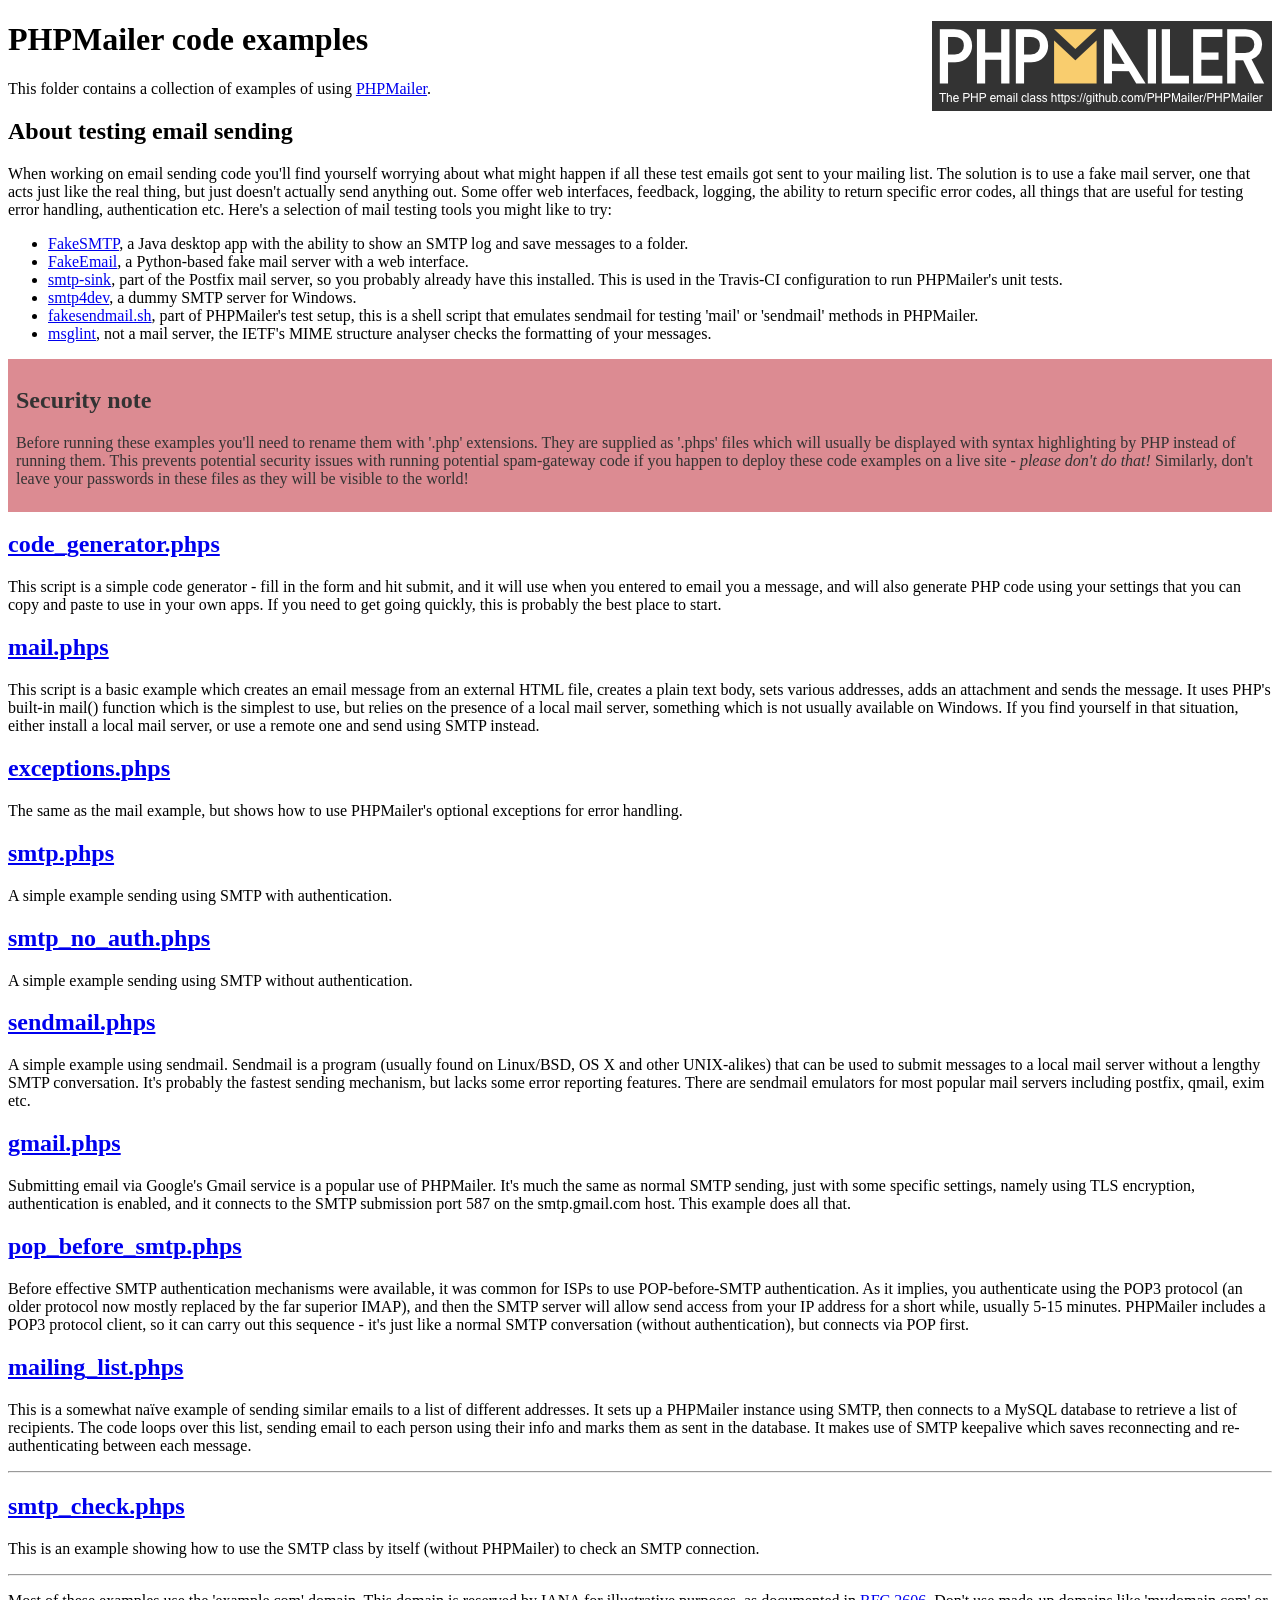
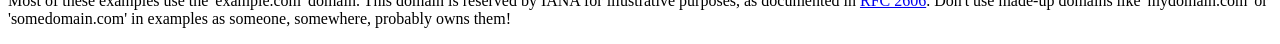
<file: PHPMailer/examples/index.html>
<!DOCTYPE html>
<html>
<head>
	<meta charset="UTF-8">
	<title>PHPMailer Examples</title>
</head>
<body>
<h1>PHPMailer code examples<a href="https://github.com/PHPMailer/PHPMailer"><img src="images/phpmailer.png" style="float:right; border:0;" alt="PHPMailer logo"></a></h1>
<p>This folder contains a collection of examples of using <a href="https://github.com/PHPMailer/PHPMailer">PHPMailer</a>.</p>
<h2>About testing email sending</h2>
<p>When working on email sending code you'll find yourself worrying about what might happen if all these test emails got sent to your mailing list. The solution is to use a fake mail server, one that acts just like the real thing, but just doesn't actually send anything out. Some offer web interfaces, feedback, logging, the ability to return specific error codes, all things that are useful for testing error handling, authentication etc. Here's a selection of mail testing tools you might like to try:</p>
<ul>
  <li><a href="https://github.com/Nilhcem/FakeSMTP">FakeSMTP</a>, a Java desktop app with the ability to show an SMTP log and save messages to a folder. </li>
  <li><a href="https://github.com/isotoma/FakeEmail">FakeEmail</a>, a Python-based fake mail server with a web interface.</li>
  <li><a href="http://www.postfix.org/smtp-sink.1.html">smtp-sink</a>, part of the Postfix mail server, so you probably already have this installed. This is used in the Travis-CI configuration to run PHPMailer's unit tests.</li>
  <li><a href="http://smtp4dev.codeplex.com">smtp4dev</a>, a dummy SMTP server for Windows.</li>
  <li><a href="https://github.com/PHPMailer/PHPMailer/blob/master/test/fakesendmail.sh">fakesendmail.sh</a>, part of PHPMailer's test setup, this is a shell script that emulates sendmail for testing 'mail' or 'sendmail' methods in PHPMailer.</li>
  <li><a href="http://tools.ietf.org/tools/msglint/">msglint</a>, not a mail server, the IETF's MIME structure analyser checks the formatting of your messages.</li>
</ul>
<div style="padding: 8px; color: #333333; background-color: #dc8b92">
<h2>Security note</h2>
<p>Before running these examples you'll need to rename them with '.php' extensions. They are supplied as '.phps' files which will usually be displayed with syntax highlighting by PHP instead of running them. This prevents potential security issues with running potential spam-gateway code if you happen to deploy these code examples on a live site - <em>please don't do that!</em> Similarly, don't leave your passwords in these files as they will be visible to the world!</p>
</div>
<h2><a href="code_generator.phps">code_generator.phps</a></h2>
<p>This script is a simple code generator - fill in the form and hit submit, and it will use when you entered to email you a message, and will also generate PHP code using your settings that you can copy and paste to use in your own apps. If you need to get going quickly, this is probably the best place to start.</p>
<h2><a href="mail.phps">mail.phps</a></h2>
<p>This script is a basic example which creates an email message from an external HTML file, creates a plain text body, sets various addresses, adds an attachment and sends the message. It uses PHP's built-in mail() function which is the simplest to use, but relies on the presence of a local mail server, something which is not usually available on Windows. If you find yourself in that situation, either install a local mail server, or use a remote one and send using SMTP instead.</p>
<h2><a href="exceptions.phps">exceptions.phps</a></h2>
<p>The same as the mail example, but shows how to use PHPMailer's optional exceptions for error handling.</p>
<h2><a href="smtp.phps">smtp.phps</a></h2>
<p>A simple example sending using SMTP with authentication.</p>
<h2><a href="smtp_no_auth.phps">smtp_no_auth.phps</a></h2>
<p>A simple example sending using SMTP without authentication.</p>
<h2><a href="sendmail.phps">sendmail.phps</a></h2>
<p>A simple example using sendmail. Sendmail is a program (usually found on Linux/BSD, OS X and other UNIX-alikes) that can be used to submit messages to a local mail server without a lengthy SMTP conversation. It's probably the fastest sending mechanism, but lacks some error reporting features. There are sendmail emulators for most popular mail servers including postfix, qmail, exim etc.</p>
<h2><a href="gmail.phps">gmail.phps</a></h2>
<p>Submitting email via Google's Gmail service is a popular use of PHPMailer. It's much the same as normal SMTP sending, just with some specific settings, namely using TLS encryption, authentication is enabled, and it connects to the SMTP submission port 587 on the smtp.gmail.com host. This example does all that.</p>
<h2><a href="pop_before_smtp.phps">pop_before_smtp.phps</a></h2>
<p>Before effective SMTP authentication mechanisms were available, it was common for ISPs to use POP-before-SMTP authentication. As it implies, you authenticate using the POP3 protocol (an older protocol now mostly replaced by the far superior IMAP), and then the SMTP server will allow send access from your IP address for a short while, usually 5-15 minutes. PHPMailer includes a POP3 protocol client, so it can carry out this sequence - it's just like a normal SMTP conversation (without authentication), but connects via POP first.</p>
<h2><a href="mailing_list.phps">mailing_list.phps</a></h2>
<p>This is a somewhat naïve example of sending similar emails to a list of different addresses. It sets up a PHPMailer instance using SMTP, then connects to a MySQL database to retrieve a list of recipients. The code loops over this list, sending email to each person using their info and marks them as sent in the database. It makes use of SMTP keepalive which saves reconnecting and re-authenticating between each message.</p>
<hr>
<h2><a href="smtp_check.phps">smtp_check.phps</a></h2>
<p>This is an example showing how to use the SMTP class by itself (without PHPMailer) to check an SMTP connection.</p>
<hr>
<p>Most of these examples use the 'example.com' domain. This domain is reserved by IANA for illustrative purposes, as documented in <a href="http://tools.ietf.org/html/rfc2606">RFC 2606</a>. Don't use made-up domains like 'mydomain.com' or 'somedomain.com' in examples as someone, somewhere, probably owns them!</p>
</body>
</html>
</file>
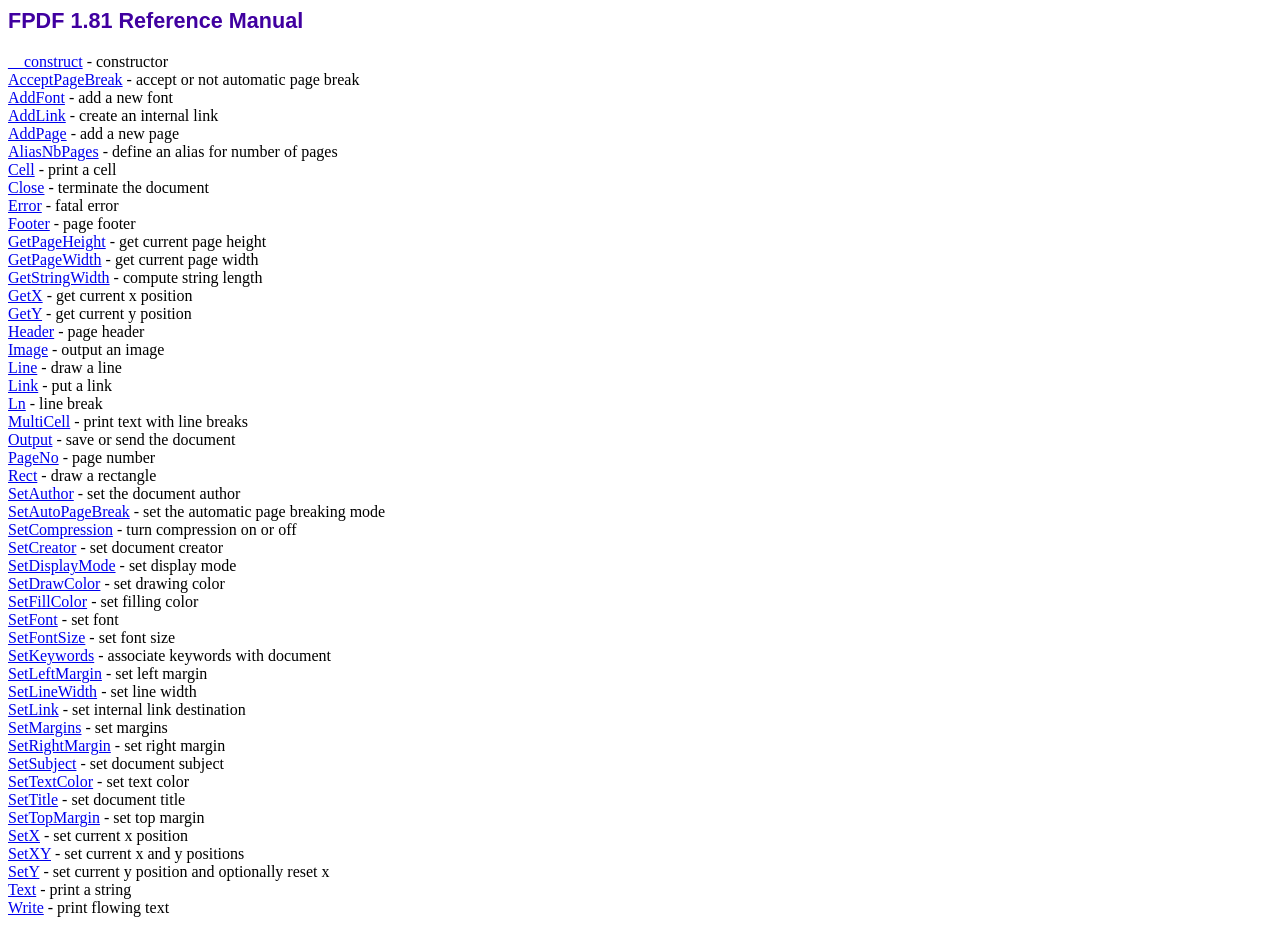
<file: libs/fpdf/doc/index.htm>
<!DOCTYPE html PUBLIC "-//W3C//DTD HTML 4.01 Transitional//EN">
<html>
<head>
<meta http-equiv="Content-Type" content="text/html; charset=ISO-8859-1">
<title>FPDF 1.81 Reference Manual</title>
<link type="text/css" rel="stylesheet" href="../fpdf.css">
</head>
<body>
<h1>FPDF 1.81 Reference Manual</h1>
<a href="__construct.htm">__construct</a> - constructor<br>
<a href="acceptpagebreak.htm">AcceptPageBreak</a> - accept or not automatic page break<br>
<a href="addfont.htm">AddFont</a> - add a new font<br>
<a href="addlink.htm">AddLink</a> - create an internal link<br>
<a href="addpage.htm">AddPage</a> - add a new page<br>
<a href="aliasnbpages.htm">AliasNbPages</a> - define an alias for number of pages<br>
<a href="cell.htm">Cell</a> - print a cell<br>
<a href="close.htm">Close</a> - terminate the document<br>
<a href="error.htm">Error</a> - fatal error<br>
<a href="footer.htm">Footer</a> - page footer<br>
<a href="getpageheight.htm">GetPageHeight</a> - get current page height<br>
<a href="getpagewidth.htm">GetPageWidth</a> - get current page width<br>
<a href="getstringwidth.htm">GetStringWidth</a> - compute string length<br>
<a href="getx.htm">GetX</a> - get current x position<br>
<a href="gety.htm">GetY</a> - get current y position<br>
<a href="header.htm">Header</a> - page header<br>
<a href="image.htm">Image</a> - output an image<br>
<a href="line.htm">Line</a> - draw a line<br>
<a href="link.htm">Link</a> - put a link<br>
<a href="ln.htm">Ln</a> - line break<br>
<a href="multicell.htm">MultiCell</a> - print text with line breaks<br>
<a href="output.htm">Output</a> - save or send the document<br>
<a href="pageno.htm">PageNo</a> - page number<br>
<a href="rect.htm">Rect</a> - draw a rectangle<br>
<a href="setauthor.htm">SetAuthor</a> - set the document author<br>
<a href="setautopagebreak.htm">SetAutoPageBreak</a> - set the automatic page breaking mode<br>
<a href="setcompression.htm">SetCompression</a> - turn compression on or off<br>
<a href="setcreator.htm">SetCreator</a> - set document creator<br>
<a href="setdisplaymode.htm">SetDisplayMode</a> - set display mode<br>
<a href="setdrawcolor.htm">SetDrawColor</a> - set drawing color<br>
<a href="setfillcolor.htm">SetFillColor</a> - set filling color<br>
<a href="setfont.htm">SetFont</a> - set font<br>
<a href="setfontsize.htm">SetFontSize</a> - set font size<br>
<a href="setkeywords.htm">SetKeywords</a> - associate keywords with document<br>
<a href="setleftmargin.htm">SetLeftMargin</a> - set left margin<br>
<a href="setlinewidth.htm">SetLineWidth</a> - set line width<br>
<a href="setlink.htm">SetLink</a> - set internal link destination<br>
<a href="setmargins.htm">SetMargins</a> - set margins<br>
<a href="setrightmargin.htm">SetRightMargin</a> - set right margin<br>
<a href="setsubject.htm">SetSubject</a> - set document subject<br>
<a href="settextcolor.htm">SetTextColor</a> - set text color<br>
<a href="settitle.htm">SetTitle</a> - set document title<br>
<a href="settopmargin.htm">SetTopMargin</a> - set top margin<br>
<a href="setx.htm">SetX</a> - set current x position<br>
<a href="setxy.htm">SetXY</a> - set current x and y positions<br>
<a href="sety.htm">SetY</a> - set current y position and optionally reset x<br>
<a href="text.htm">Text</a> - print a string<br>
<a href="write.htm">Write</a> - print flowing text<br>
</body>
</html>
</file>
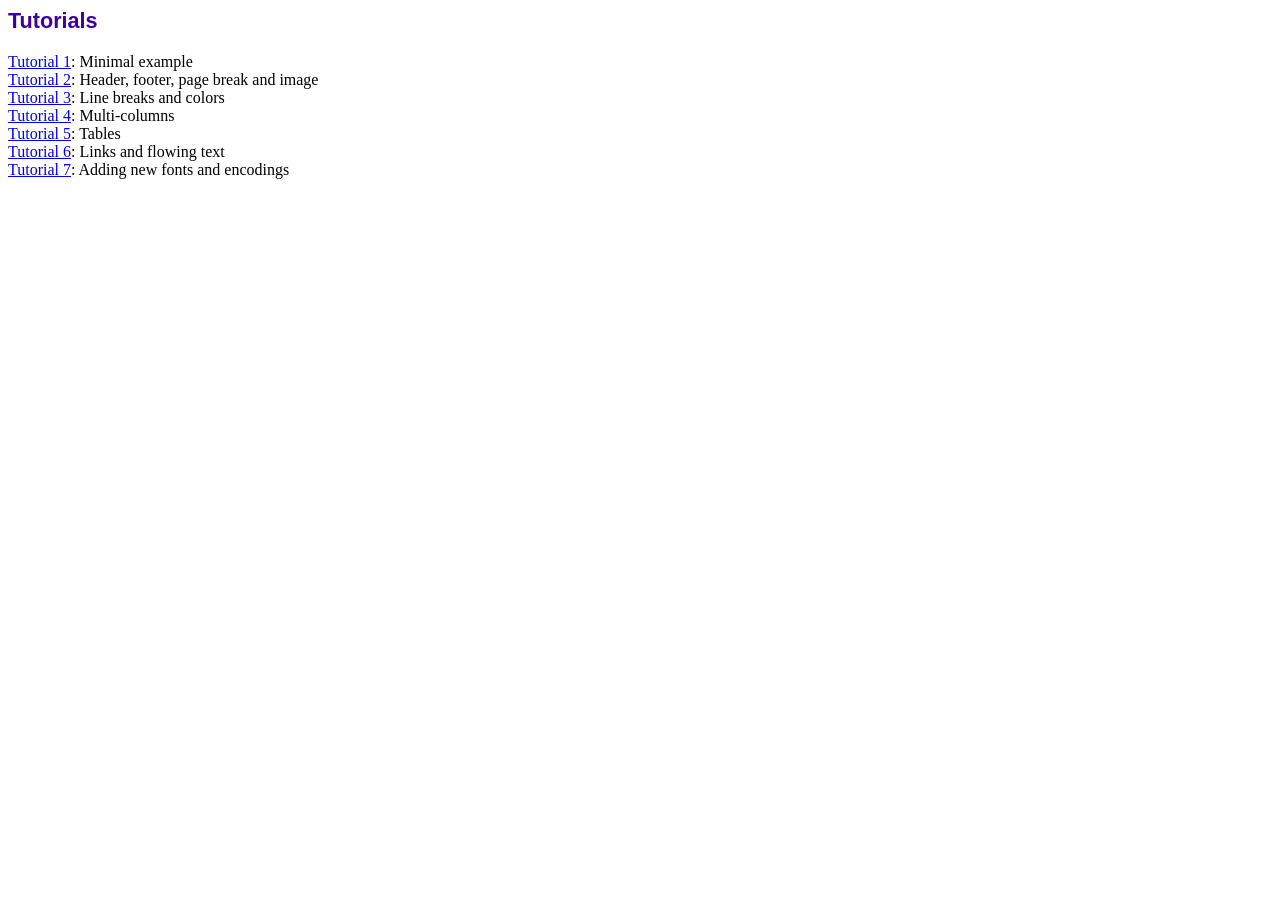
<file: libs/fpdf/tutorial/index.htm>
<!DOCTYPE html PUBLIC "-//W3C//DTD HTML 4.01 Transitional//EN">
<html>
<head>
<meta http-equiv="Content-Type" content="text/html; charset=ISO-8859-1">
<title>Tutorials</title>
<link type="text/css" rel="stylesheet" href="../fpdf.css">
</head>
<body>
<h1>Tutorials</h1>
<ul style="list-style-type:none; margin-left:0; padding-left:0">
<li><a href="tuto1.htm">Tutorial 1</a>: Minimal example</li>
<li><a href="tuto2.htm">Tutorial 2</a>: Header, footer, page break and image</li>
<li><a href="tuto3.htm">Tutorial 3</a>: Line breaks and colors</li>
<li><a href="tuto4.htm">Tutorial 4</a>: Multi-columns</li>
<li><a href="tuto5.htm">Tutorial 5</a>: Tables</li>
<li><a href="tuto6.htm">Tutorial 6</a>: Links and flowing text</li>
<li><a href="tuto7.htm">Tutorial 7</a>: Adding new fonts and encodings</li>
</ul>
</body>
</html>
</file>
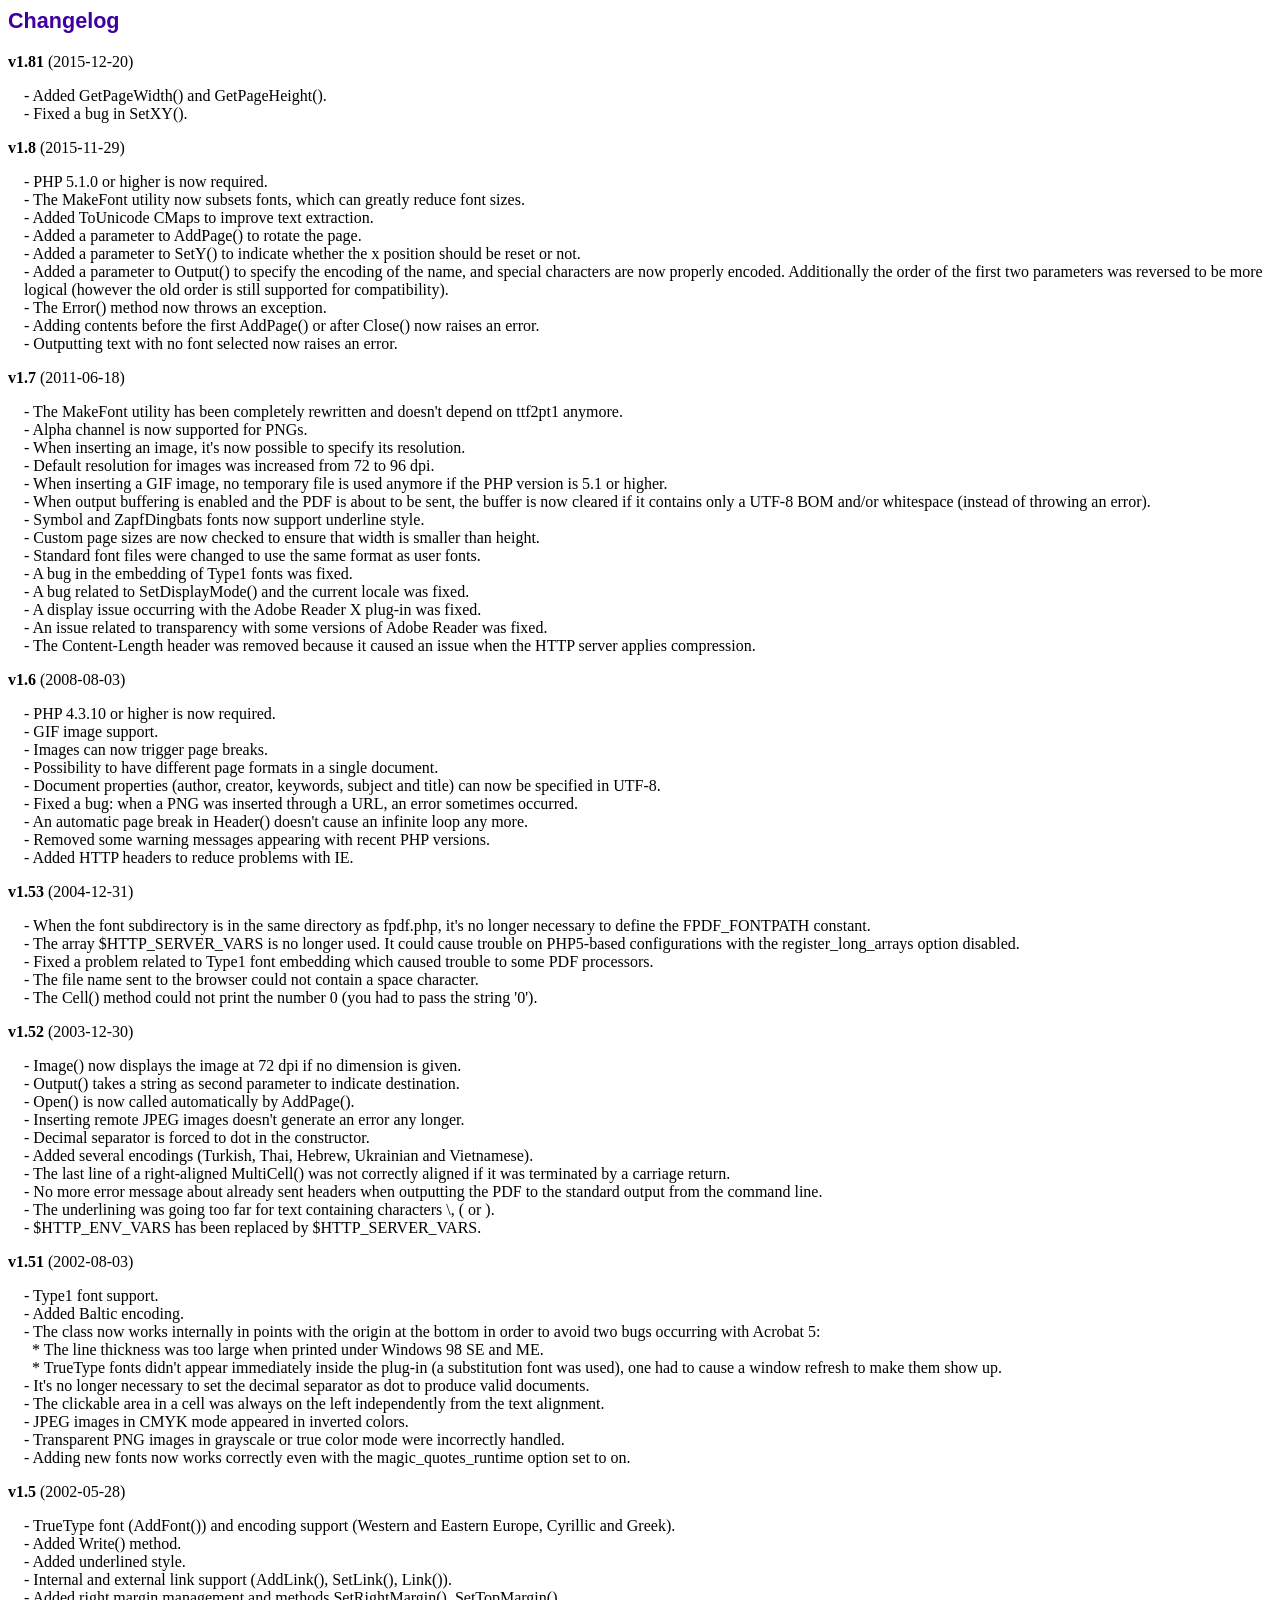
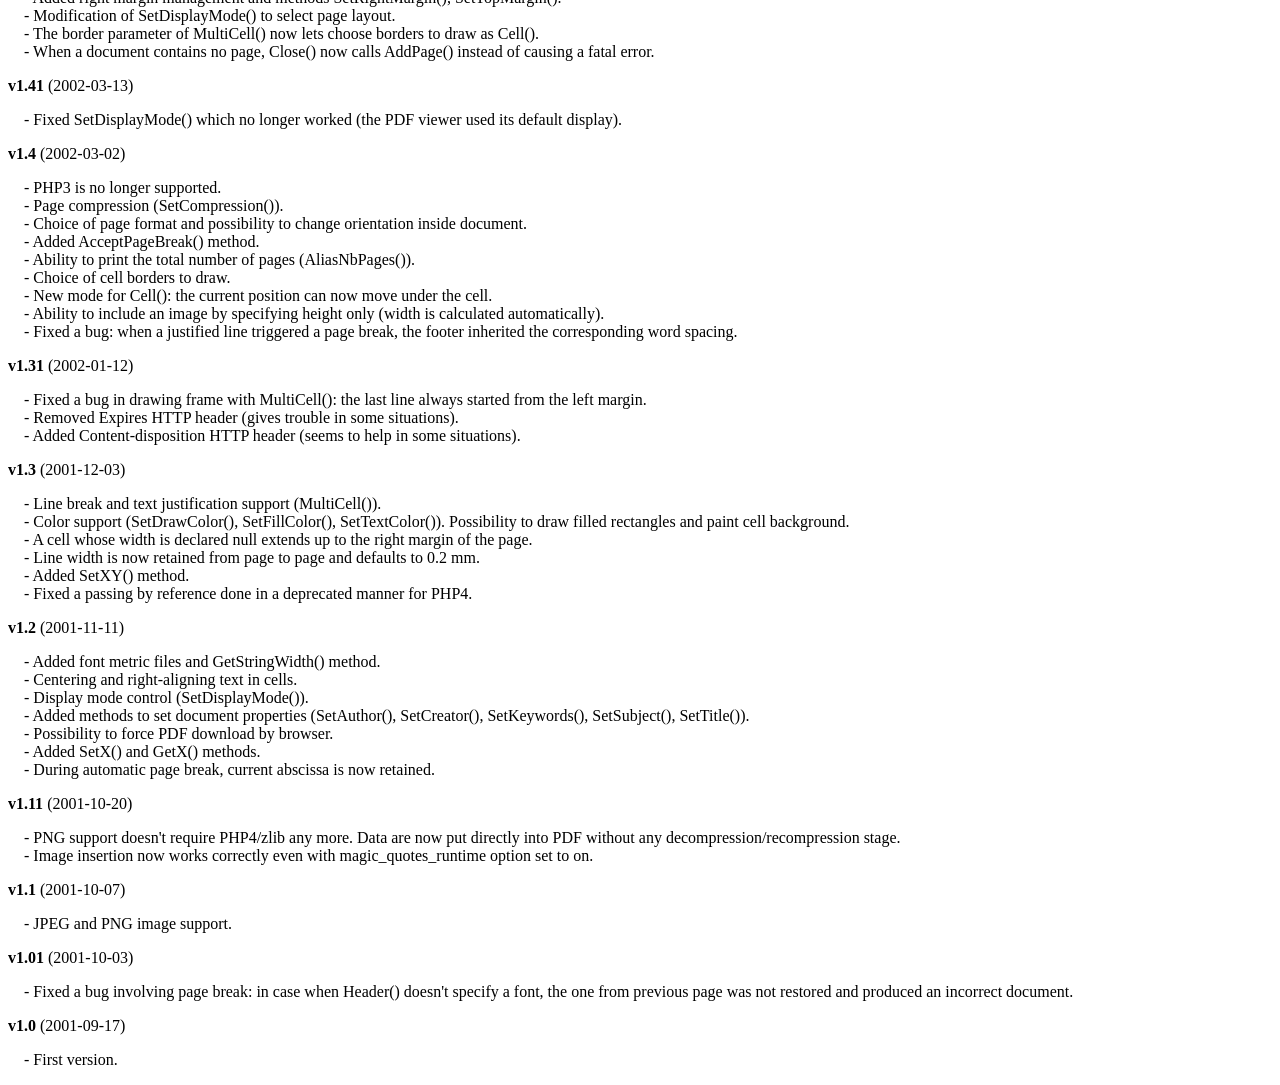
<file: libs/fpdf/changelog.htm>
<!DOCTYPE html PUBLIC "-//W3C//DTD HTML 4.01 Transitional//EN">
<html>
<head>
<meta http-equiv="Content-Type" content="text/html; charset=ISO-8859-1">
<title>Changelog</title>
<link type="text/css" rel="stylesheet" href="fpdf.css">
<style type="text/css">
dd {margin:1em 0 1em 1em}
</style>
</head>
<body>
<h1>Changelog</h1>
<dl>
<dt><strong>v1.81</strong> (2015-12-20)</dt>
<dd>
- Added GetPageWidth() and GetPageHeight().<br>
- Fixed a bug in SetXY().<br>
</dd>
<dt><strong>v1.8</strong> (2015-11-29)</dt>
<dd>
- PHP 5.1.0 or higher is now required.<br>
- The MakeFont utility now subsets fonts, which can greatly reduce font sizes.<br>
- Added ToUnicode CMaps to improve text extraction.<br>
- Added a parameter to AddPage() to rotate the page.<br>
- Added a parameter to SetY() to indicate whether the x position should be reset or not.<br>
- Added a parameter to Output() to specify the encoding of the name, and special characters are now properly encoded. Additionally the order of the first two parameters was reversed to be more logical (however the old order is still supported for compatibility).<br>
- The Error() method now throws an exception.<br>
- Adding contents before the first AddPage() or after Close() now raises an error.<br>
- Outputting text with no font selected now raises an error.<br>
</dd>
<dt><strong>v1.7</strong> (2011-06-18)</dt>
<dd>
- The MakeFont utility has been completely rewritten and doesn't depend on ttf2pt1 anymore.<br>
- Alpha channel is now supported for PNGs.<br>
- When inserting an image, it's now possible to specify its resolution.<br>
- Default resolution for images was increased from 72 to 96 dpi.<br>
- When inserting a GIF image, no temporary file is used anymore if the PHP version is 5.1 or higher.<br>
- When output buffering is enabled and the PDF is about to be sent, the buffer is now cleared if it contains only a UTF-8 BOM and/or whitespace (instead of throwing an error).<br>
- Symbol and ZapfDingbats fonts now support underline style.<br>
- Custom page sizes are now checked to ensure that width is smaller than height.<br>
- Standard font files were changed to use the same format as user fonts.<br>
- A bug in the embedding of Type1 fonts was fixed.<br>
- A bug related to SetDisplayMode() and the current locale was fixed.<br>
- A display issue occurring with the Adobe Reader X plug-in was fixed.<br>
- An issue related to transparency with some versions of Adobe Reader was fixed.<br>
- The Content-Length header was removed because it caused an issue when the HTTP server applies compression.<br>
</dd>
<dt><strong>v1.6</strong> (2008-08-03)</dt>
<dd>
- PHP 4.3.10 or higher is now required.<br>
- GIF image support.<br>
- Images can now trigger page breaks.<br>
- Possibility to have different page formats in a single document.<br>
- Document properties (author, creator, keywords, subject and title) can now be specified in UTF-8.<br>
- Fixed a bug: when a PNG was inserted through a URL, an error sometimes occurred.<br>
- An automatic page break in Header() doesn't cause an infinite loop any more.<br>
- Removed some warning messages appearing with recent PHP versions.<br>
- Added HTTP headers to reduce problems with IE.<br>
</dd>
<dt><strong>v1.53</strong> (2004-12-31)</dt>
<dd>
- When the font subdirectory is in the same directory as fpdf.php, it's no longer necessary to define the FPDF_FONTPATH constant.<br>
- The array $HTTP_SERVER_VARS is no longer used. It could cause trouble on PHP5-based configurations with the register_long_arrays option disabled.<br>
- Fixed a problem related to Type1 font embedding which caused trouble to some PDF processors.<br>
- The file name sent to the browser could not contain a space character.<br>
- The Cell() method could not print the number 0 (you had to pass the string '0').<br>
</dd>
<dt><strong>v1.52</strong> (2003-12-30)</dt>
<dd>
- Image() now displays the image at 72 dpi if no dimension is given.<br>
- Output() takes a string as second parameter to indicate destination.<br>
- Open() is now called automatically by AddPage().<br>
- Inserting remote JPEG images doesn't generate an error any longer.<br>
- Decimal separator is forced to dot in the constructor.<br>
- Added several encodings (Turkish, Thai, Hebrew, Ukrainian and Vietnamese).<br>
- The last line of a right-aligned MultiCell() was not correctly aligned if it was terminated by a carriage return.<br>
- No more error message about already sent headers when outputting the PDF to the standard output from the command line.<br>
- The underlining was going too far for text containing characters \, ( or ).<br>
- $HTTP_ENV_VARS has been replaced by $HTTP_SERVER_VARS.<br>
</dd>
<dt><strong>v1.51</strong> (2002-08-03)</dt>
<dd>
- Type1 font support.<br>
- Added Baltic encoding.<br>
- The class now works internally in points with the origin at the bottom in order to avoid two bugs occurring with Acrobat 5:<br>&nbsp;&nbsp;* The line thickness was too large when printed under Windows 98 SE and ME.<br>&nbsp;&nbsp;* TrueType fonts didn't appear immediately inside the plug-in (a substitution font was used), one had to cause a window refresh to make them show up.<br>
- It's no longer necessary to set the decimal separator as dot to produce valid documents.<br>
- The clickable area in a cell was always on the left independently from the text alignment.<br>
- JPEG images in CMYK mode appeared in inverted colors.<br>
- Transparent PNG images in grayscale or true color mode were incorrectly handled.<br>
- Adding new fonts now works correctly even with the magic_quotes_runtime option set to on.<br>
</dd>
<dt><strong>v1.5</strong> (2002-05-28)</dt>
<dd>
- TrueType font (AddFont()) and encoding support (Western and Eastern Europe, Cyrillic and Greek).<br>
- Added Write() method.<br>
- Added underlined style.<br>
- Internal and external link support (AddLink(), SetLink(), Link()).<br>
- Added right margin management and methods SetRightMargin(), SetTopMargin().<br>
- Modification of SetDisplayMode() to select page layout.<br>
- The border parameter of MultiCell() now lets choose borders to draw as Cell().<br>
- When a document contains no page, Close() now calls AddPage() instead of causing a fatal error.<br>
</dd>
<dt><strong>v1.41</strong> (2002-03-13)</dt>
<dd>
- Fixed SetDisplayMode() which no longer worked (the PDF viewer used its default display).<br>
</dd>
<dt><strong>v1.4</strong> (2002-03-02)</dt>
<dd>
- PHP3 is no longer supported.<br>
- Page compression (SetCompression()).<br>
- Choice of page format and possibility to change orientation inside document.<br>
- Added AcceptPageBreak() method.<br>
- Ability to print the total number of pages (AliasNbPages()).<br>
- Choice of cell borders to draw.<br>
- New mode for Cell(): the current position can now move under the cell.<br>
- Ability to include an image by specifying height only (width is calculated automatically).<br>
- Fixed a bug: when a justified line triggered a page break, the footer inherited the corresponding word spacing.<br>
</dd>
<dt><strong>v1.31</strong> (2002-01-12)</dt>
<dd>
- Fixed a bug in drawing frame with MultiCell(): the last line always started from the left margin.<br>
- Removed Expires HTTP header (gives trouble in some situations).<br>
- Added Content-disposition HTTP header (seems to help in some situations).<br>
</dd>
<dt><strong>v1.3</strong> (2001-12-03)</dt>
<dd>
- Line break and text justification support (MultiCell()).<br>
- Color support (SetDrawColor(), SetFillColor(), SetTextColor()). Possibility to draw filled rectangles and paint cell background.<br>
- A cell whose width is declared null extends up to the right margin of the page.<br>
- Line width is now retained from page to page and defaults to 0.2 mm.<br>
- Added SetXY() method.<br>
- Fixed a passing by reference done in a deprecated manner for PHP4.<br>
</dd>
<dt><strong>v1.2</strong> (2001-11-11)</dt>
<dd>
- Added font metric files and GetStringWidth() method.<br>
- Centering and right-aligning text in cells.<br>
- Display mode control (SetDisplayMode()).<br>
- Added methods to set document properties (SetAuthor(), SetCreator(), SetKeywords(), SetSubject(), SetTitle()).<br>
- Possibility to force PDF download by browser.<br>
- Added SetX() and GetX() methods.<br>
- During automatic page break, current abscissa is now retained.<br>
</dd>
<dt><strong>v1.11</strong> (2001-10-20)</dt>
<dd>
- PNG support doesn't require PHP4/zlib any more. Data are now put directly into PDF without any decompression/recompression stage.<br>
- Image insertion now works correctly even with magic_quotes_runtime option set to on.<br>
</dd>
<dt><strong>v1.1</strong> (2001-10-07)</dt>
<dd>
- JPEG and PNG image support.<br>
</dd>
<dt><strong>v1.01</strong> (2001-10-03)</dt>
<dd>
- Fixed a bug involving page break: in case when Header() doesn't specify a font, the one from previous page was not restored and produced an incorrect document.<br>
</dd>
<dt><strong>v1.0</strong> (2001-09-17)</dt>
<dd>
- First version.<br>
</dd>
</dl>
</body>
</html>
</file>
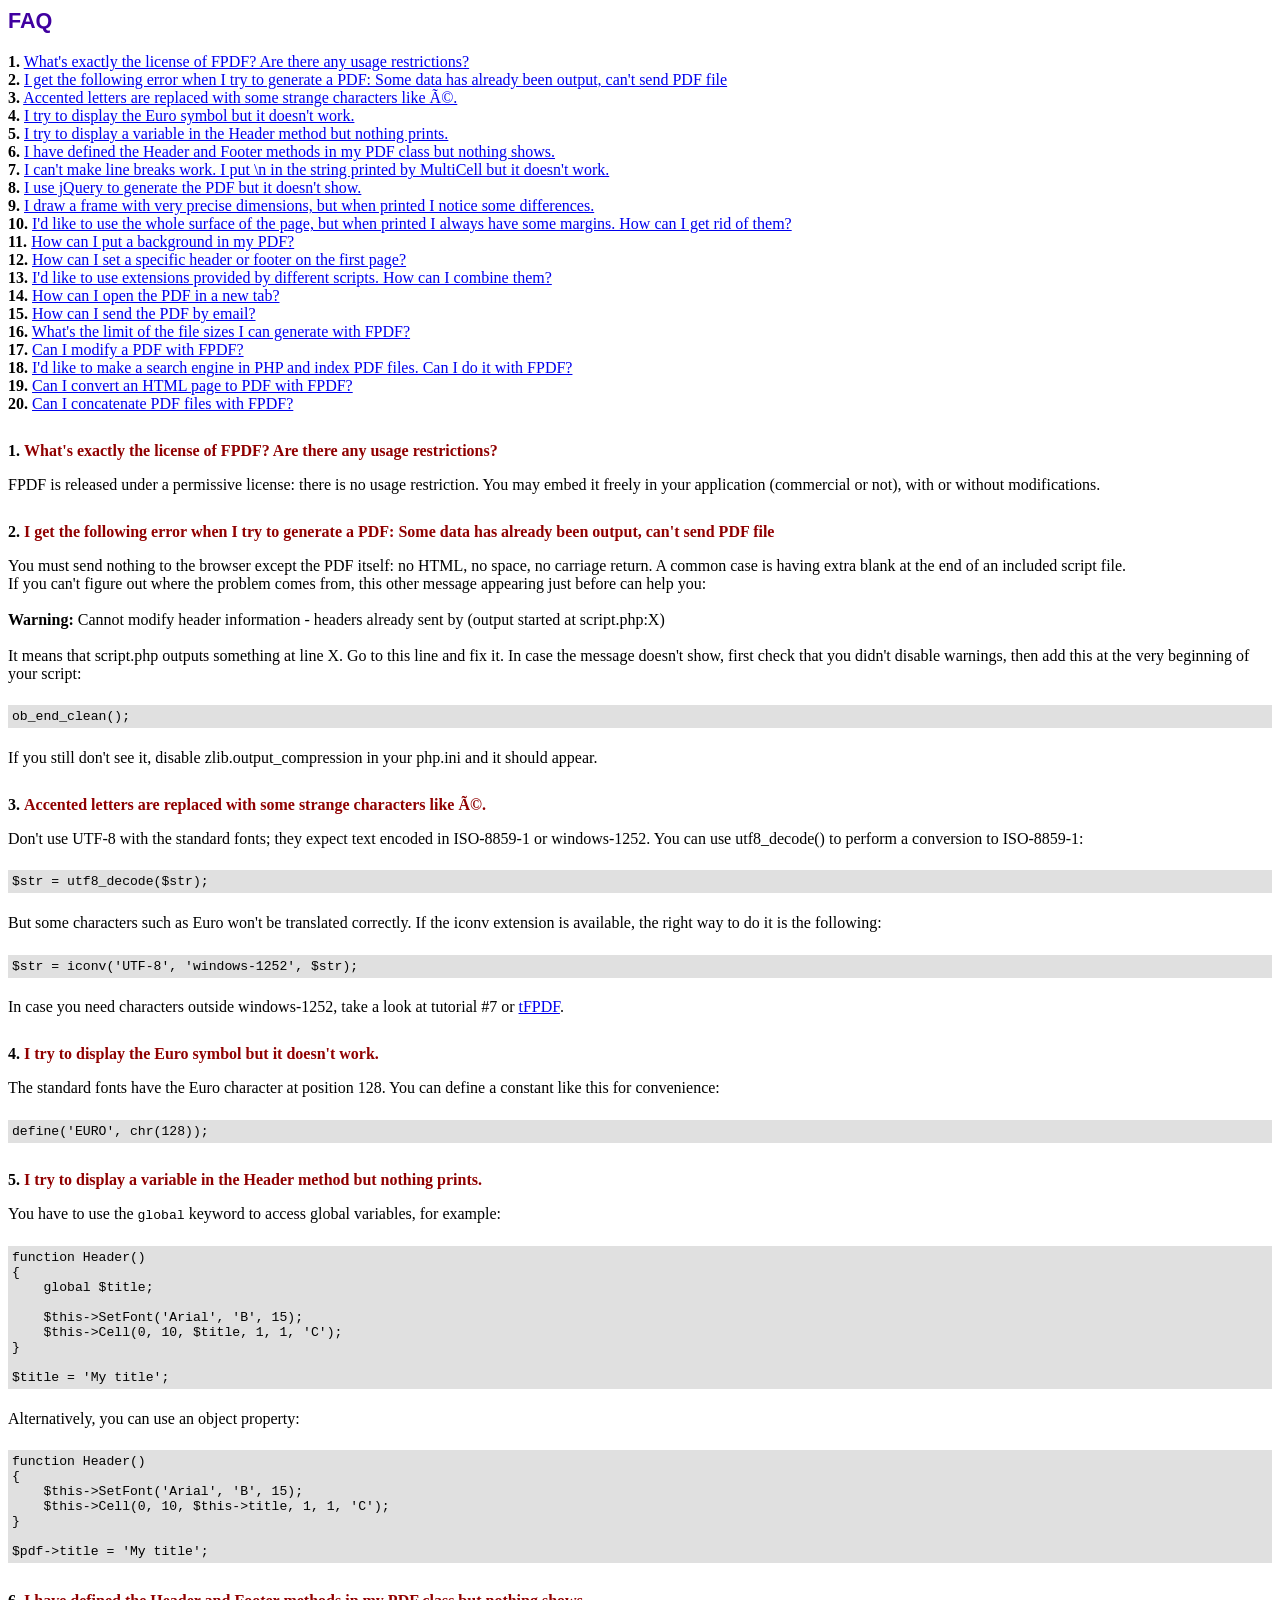
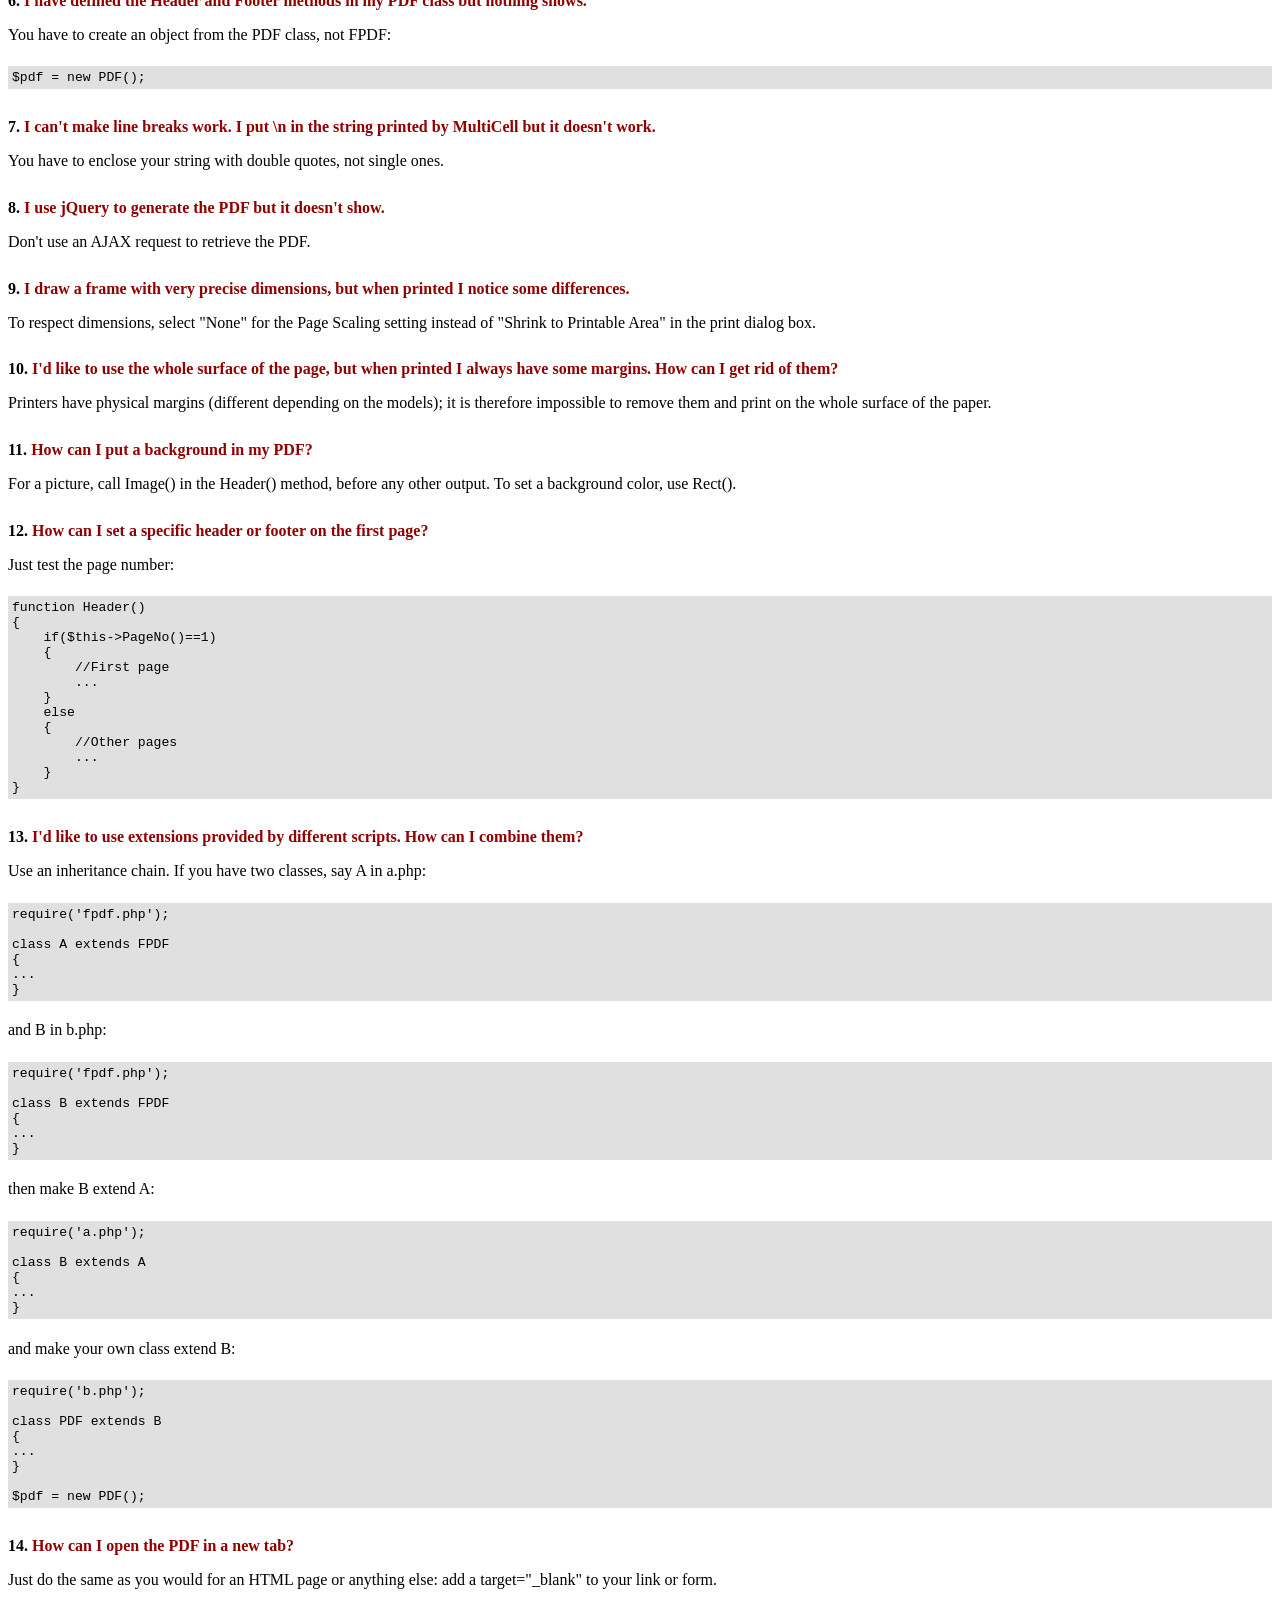
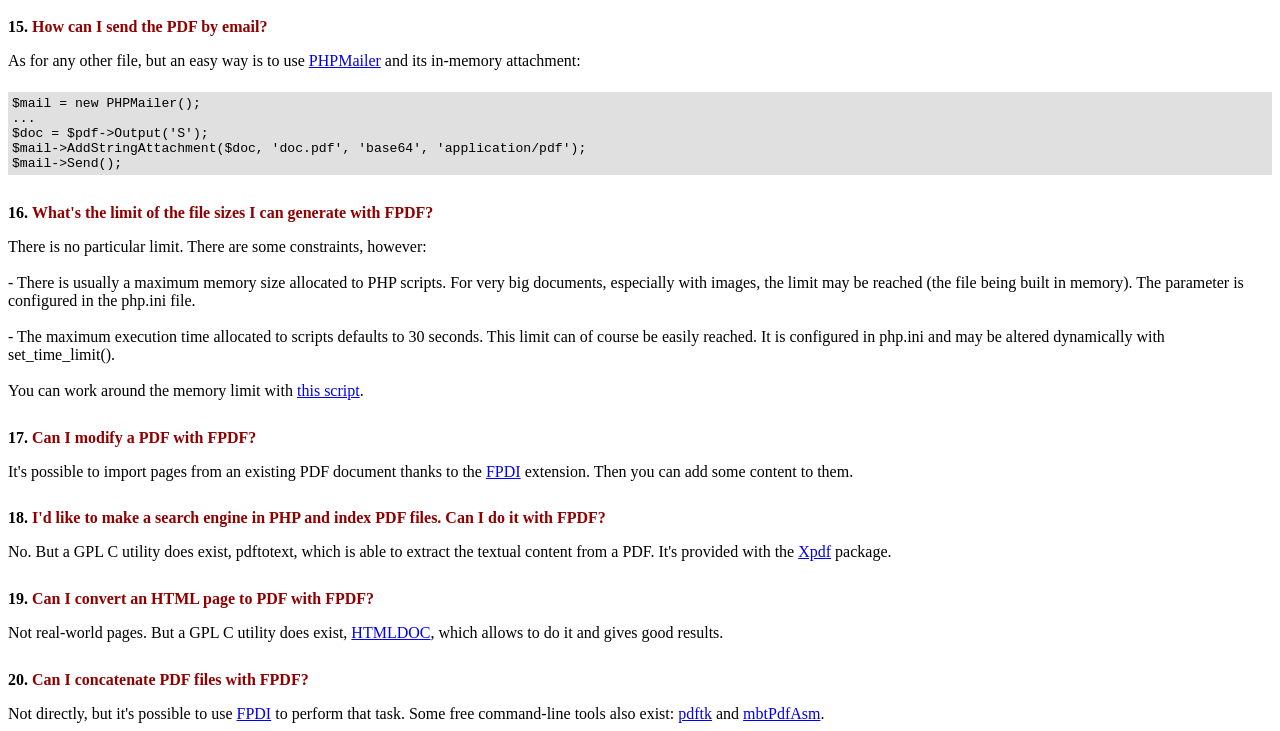
<file: libs/fpdf/FAQ.htm>
<!DOCTYPE html PUBLIC "-//W3C//DTD HTML 4.01 Transitional//EN">
<html>
<head>
<meta http-equiv="Content-Type" content="text/html; charset=ISO-8859-1">
<title>FAQ</title>
<link type="text/css" rel="stylesheet" href="fpdf.css">
<style type="text/css">
ul {list-style-type:none; margin:0; padding:0}
ul#answers li {margin-top:1.8em}
.question {font-weight:bold; color:#900000}
</style>
</head>
<body>
<h1>FAQ</h1>
<ul>
<li><b>1.</b> <a href='#q1'>What's exactly the license of FPDF? Are there any usage restrictions?</a></li>
<li><b>2.</b> <a href='#q2'>I get the following error when I try to generate a PDF: Some data has already been output, can't send PDF file</a></li>
<li><b>3.</b> <a href='#q3'>Accented letters are replaced with some strange characters like é.</a></li>
<li><b>4.</b> <a href='#q4'>I try to display the Euro symbol but it doesn't work.</a></li>
<li><b>5.</b> <a href='#q5'>I try to display a variable in the Header method but nothing prints.</a></li>
<li><b>6.</b> <a href='#q6'>I have defined the Header and Footer methods in my PDF class but nothing shows.</a></li>
<li><b>7.</b> <a href='#q7'>I can't make line breaks work. I put \n in the string printed by MultiCell but it doesn't work.</a></li>
<li><b>8.</b> <a href='#q8'>I use jQuery to generate the PDF but it doesn't show.</a></li>
<li><b>9.</b> <a href='#q9'>I draw a frame with very precise dimensions, but when printed I notice some differences.</a></li>
<li><b>10.</b> <a href='#q10'>I'd like to use the whole surface of the page, but when printed I always have some margins. How can I get rid of them?</a></li>
<li><b>11.</b> <a href='#q11'>How can I put a background in my PDF?</a></li>
<li><b>12.</b> <a href='#q12'>How can I set a specific header or footer on the first page?</a></li>
<li><b>13.</b> <a href='#q13'>I'd like to use extensions provided by different scripts. How can I combine them?</a></li>
<li><b>14.</b> <a href='#q14'>How can I open the PDF in a new tab?</a></li>
<li><b>15.</b> <a href='#q15'>How can I send the PDF by email?</a></li>
<li><b>16.</b> <a href='#q16'>What's the limit of the file sizes I can generate with FPDF?</a></li>
<li><b>17.</b> <a href='#q17'>Can I modify a PDF with FPDF?</a></li>
<li><b>18.</b> <a href='#q18'>I'd like to make a search engine in PHP and index PDF files. Can I do it with FPDF?</a></li>
<li><b>19.</b> <a href='#q19'>Can I convert an HTML page to PDF with FPDF?</a></li>
<li><b>20.</b> <a href='#q20'>Can I concatenate PDF files with FPDF?</a></li>
</ul>

<ul id='answers'>
<li id='q1'>
<p><b>1.</b> <span class='question'>What's exactly the license of FPDF? Are there any usage restrictions?</span></p>
FPDF is released under a permissive license: there is no usage restriction. You may embed it
freely in your application (commercial or not), with or without modifications.
</li>

<li id='q2'>
<p><b>2.</b> <span class='question'>I get the following error when I try to generate a PDF: Some data has already been output, can't send PDF file</span></p>
You must send nothing to the browser except the PDF itself: no HTML, no space, no carriage return. A common
case is having extra blank at the end of an included script file.<br>
If you can't figure out where the problem comes from, this other message appearing just before can help you:<br>
<br>
<b>Warning:</b> Cannot modify header information - headers already sent by (output started at script.php:X)<br>
<br>
It means that script.php outputs something at line X. Go to this line and fix it.
In case the message doesn't show, first check that you didn't disable warnings, then add this at the very
beginning of your script:
<div class="doc-source">
<pre><code>ob_end_clean();</code></pre>
</div>
If you still don't see it, disable zlib.output_compression in your php.ini and it should appear.
</li>

<li id='q3'>
<p><b>3.</b> <span class='question'>Accented letters are replaced with some strange characters like é.</span></p>
Don't use UTF-8 with the standard fonts; they expect text encoded in ISO-8859-1 or windows-1252.
You can use utf8_decode() to perform a conversion to ISO-8859-1:
<div class="doc-source">
<pre><code>$str = utf8_decode($str);</code></pre>
</div>
But some characters such as Euro won't be translated correctly. If the iconv extension is available, the
right way to do it is the following:
<div class="doc-source">
<pre><code>$str = iconv('UTF-8', 'windows-1252', $str);</code></pre>
</div>
In case you need characters outside windows-1252, take a look at tutorial #7 or
<a href="http://www.fpdf.org/?go=script&amp;id=92" target="_blank">tFPDF</a>.
</li>

<li id='q4'>
<p><b>4.</b> <span class='question'>I try to display the Euro symbol but it doesn't work.</span></p>
The standard fonts have the Euro character at position 128. You can define a constant like this
for convenience:
<div class="doc-source">
<pre><code>define('EURO', chr(128));</code></pre>
</div>
</li>

<li id='q5'>
<p><b>5.</b> <span class='question'>I try to display a variable in the Header method but nothing prints.</span></p>
You have to use the <code>global</code> keyword to access global variables, for example:
<div class="doc-source">
<pre><code>function Header()
{
    global $title;

    $this-&gt;SetFont('Arial', 'B', 15);
    $this-&gt;Cell(0, 10, $title, 1, 1, 'C');
}

$title = 'My title';</code></pre>
</div>
Alternatively, you can use an object property:
<div class="doc-source">
<pre><code>function Header()
{
    $this-&gt;SetFont('Arial', 'B', 15);
    $this-&gt;Cell(0, 10, $this-&gt;title, 1, 1, 'C');
}

$pdf-&gt;title = 'My title';</code></pre>
</div>
</li>

<li id='q6'>
<p><b>6.</b> <span class='question'>I have defined the Header and Footer methods in my PDF class but nothing shows.</span></p>
You have to create an object from the PDF class, not FPDF:
<div class="doc-source">
<pre><code>$pdf = new PDF();</code></pre>
</div>
</li>

<li id='q7'>
<p><b>7.</b> <span class='question'>I can't make line breaks work. I put \n in the string printed by MultiCell but it doesn't work.</span></p>
You have to enclose your string with double quotes, not single ones.
</li>

<li id='q8'>
<p><b>8.</b> <span class='question'>I use jQuery to generate the PDF but it doesn't show.</span></p>
Don't use an AJAX request to retrieve the PDF.
</li>

<li id='q9'>
<p><b>9.</b> <span class='question'>I draw a frame with very precise dimensions, but when printed I notice some differences.</span></p>
To respect dimensions, select "None" for the Page Scaling setting instead of "Shrink to Printable Area" in the print dialog box.
</li>

<li id='q10'>
<p><b>10.</b> <span class='question'>I'd like to use the whole surface of the page, but when printed I always have some margins. How can I get rid of them?</span></p>
Printers have physical margins (different depending on the models); it is therefore impossible to remove
them and print on the whole surface of the paper.
</li>

<li id='q11'>
<p><b>11.</b> <span class='question'>How can I put a background in my PDF?</span></p>
For a picture, call Image() in the Header() method, before any other output. To set a background color, use Rect().
</li>

<li id='q12'>
<p><b>12.</b> <span class='question'>How can I set a specific header or footer on the first page?</span></p>
Just test the page number:
<div class="doc-source">
<pre><code>function Header()
{
    if($this-&gt;PageNo()==1)
    {
        //First page
        ...
    }
    else
    {
        //Other pages
        ...
    }
}</code></pre>
</div>
</li>

<li id='q13'>
<p><b>13.</b> <span class='question'>I'd like to use extensions provided by different scripts. How can I combine them?</span></p>
Use an inheritance chain. If you have two classes, say A in a.php:
<div class="doc-source">
<pre><code>require('fpdf.php');

class A extends FPDF
{
...
}</code></pre>
</div>
and B in b.php:
<div class="doc-source">
<pre><code>require('fpdf.php');

class B extends FPDF
{
...
}</code></pre>
</div>
then make B extend A:
<div class="doc-source">
<pre><code>require('a.php');

class B extends A
{
...
}</code></pre>
</div>
and make your own class extend B:
<div class="doc-source">
<pre><code>require('b.php');

class PDF extends B
{
...
}

$pdf = new PDF();</code></pre>
</div>
</li>

<li id='q14'>
<p><b>14.</b> <span class='question'>How can I open the PDF in a new tab?</span></p>
Just do the same as you would for an HTML page or anything else: add a target="_blank" to your link or form.
</li>

<li id='q15'>
<p><b>15.</b> <span class='question'>How can I send the PDF by email?</span></p>
As for any other file, but an easy way is to use <a href="http://phpmailer.codeworxtech.com" target="_blank">PHPMailer</a> and
its in-memory attachment:
<div class="doc-source">
<pre><code>$mail = new PHPMailer();
...
$doc = $pdf-&gt;Output('S');
$mail-&gt;AddStringAttachment($doc, 'doc.pdf', 'base64', 'application/pdf');
$mail-&gt;Send();</code></pre>
</div>
</li>

<li id='q16'>
<p><b>16.</b> <span class='question'>What's the limit of the file sizes I can generate with FPDF?</span></p>
There is no particular limit. There are some constraints, however:
<br>
<br>
- There is usually a maximum memory size allocated to PHP scripts. For very big documents,
especially with images, the limit may be reached (the file being built in memory). The
parameter is configured in the php.ini file.
<br>
<br>
- The maximum execution time allocated to scripts defaults to 30 seconds. This limit can of course
be easily reached. It is configured in php.ini and may be altered dynamically with set_time_limit().
<br>
<br>
You can work around the memory limit with <a href="http://www.fpdf.org/?go=script&amp;id=76" target="_blank">this script</a>.
</li>

<li id='q17'>
<p><b>17.</b> <span class='question'>Can I modify a PDF with FPDF?</span></p>
It's possible to import pages from an existing PDF document thanks to the
<a href="https://www.setasign.com/products/fpdi/about/" target="_blank">FPDI</a> extension.
Then you can add some content to them.
</li>

<li id='q18'>
<p><b>18.</b> <span class='question'>I'd like to make a search engine in PHP and index PDF files. Can I do it with FPDF?</span></p>
No. But a GPL C utility does exist, pdftotext, which is able to extract the textual content from a PDF.
It's provided with the <a href="http://www.foolabs.com/xpdf/" target="_blank">Xpdf</a> package.
</li>

<li id='q19'>
<p><b>19.</b> <span class='question'>Can I convert an HTML page to PDF with FPDF?</span></p>
Not real-world pages. But a GPL C utility does exist, <a href="https://www.msweet.org/projects.php?Z1" target="_blank">HTMLDOC</a>,
which allows to do it and gives good results.
</li>

<li id='q20'>
<p><b>20.</b> <span class='question'>Can I concatenate PDF files with FPDF?</span></p>
Not directly, but it's possible to use <a href="https://www.setasign.com/products/fpdi/demos/concatenate-fake/" target="_blank">FPDI</a>
to perform that task. Some free command-line tools also exist:
<a href="https://www.pdflabs.com/tools/pdftk-the-pdf-toolkit/" target="_blank">pdftk</a> and
<a href="http://thierry.schmit.free.fr/spip/spip.php?article15" target="_blank">mbtPdfAsm</a>.
</li>
</ul>
</body>
</html>
</file>
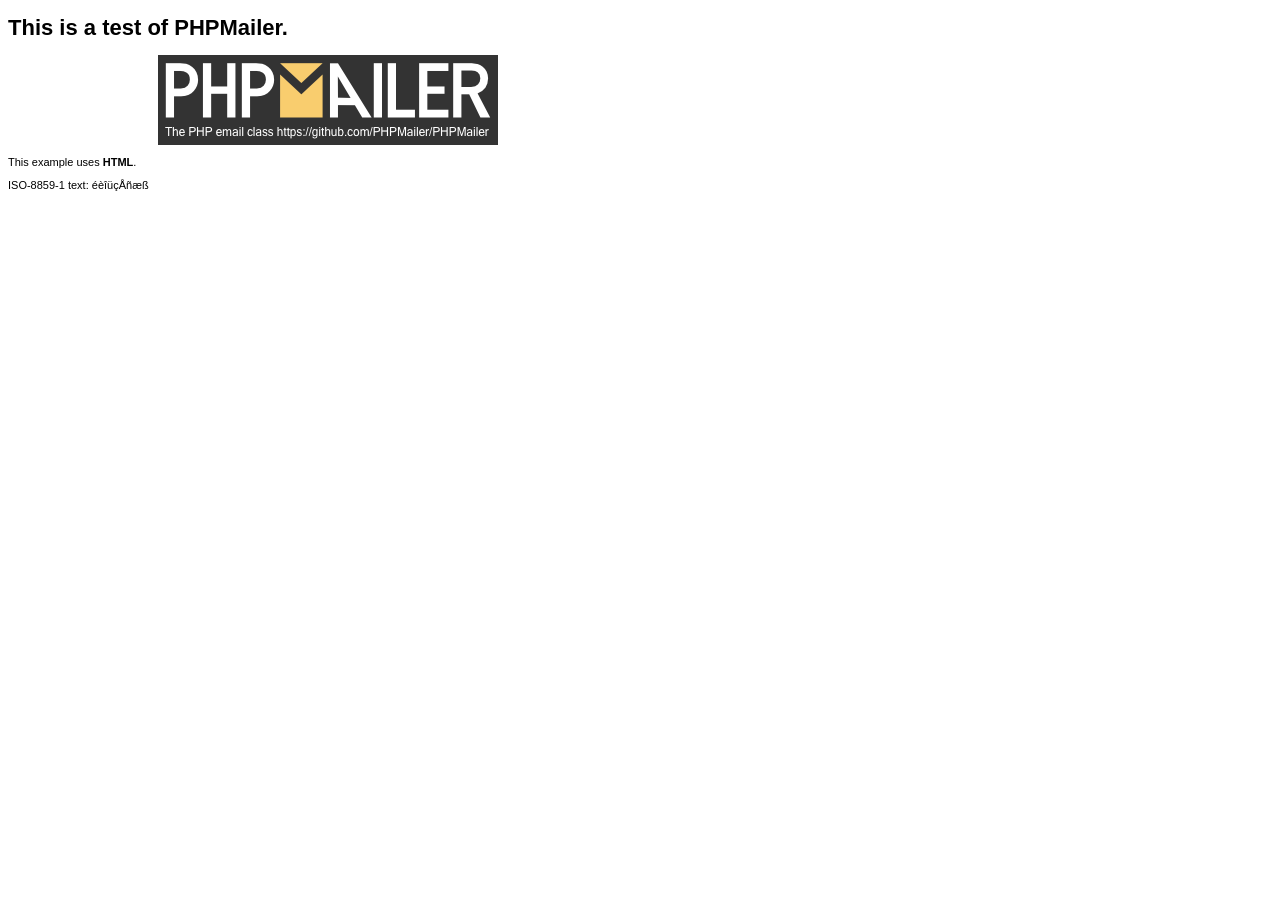
<file: PHPMailer/examples/contents.html>
<!DOCTYPE HTML PUBLIC "-//W3C//DTD HTML 4.01 Transitional//EN" "http://www.w3.org/TR/html4/loose.dtd">
<html>
<head>
  <meta http-equiv="Content-Type" content="text/html; charset=iso-8859-1">
  <title>PHPMailer Test</title>
</head>
<body>
<div style="width: 640px; font-family: Arial, Helvetica, sans-serif; font-size: 11px;">
  <h1>This is a test of PHPMailer.</h1>
  <div align="center">
    <a href="https://github.com/PHPMailer/PHPMailer/"><img src="images/phpmailer.png" height="90" width="340" alt="PHPMailer rocks"></a>
  </div>
  <p>This example uses <strong>HTML</strong>.</p>
  <p>ISO-8859-1 text: ���������</p>
</div>
</body>
</html>
</file>
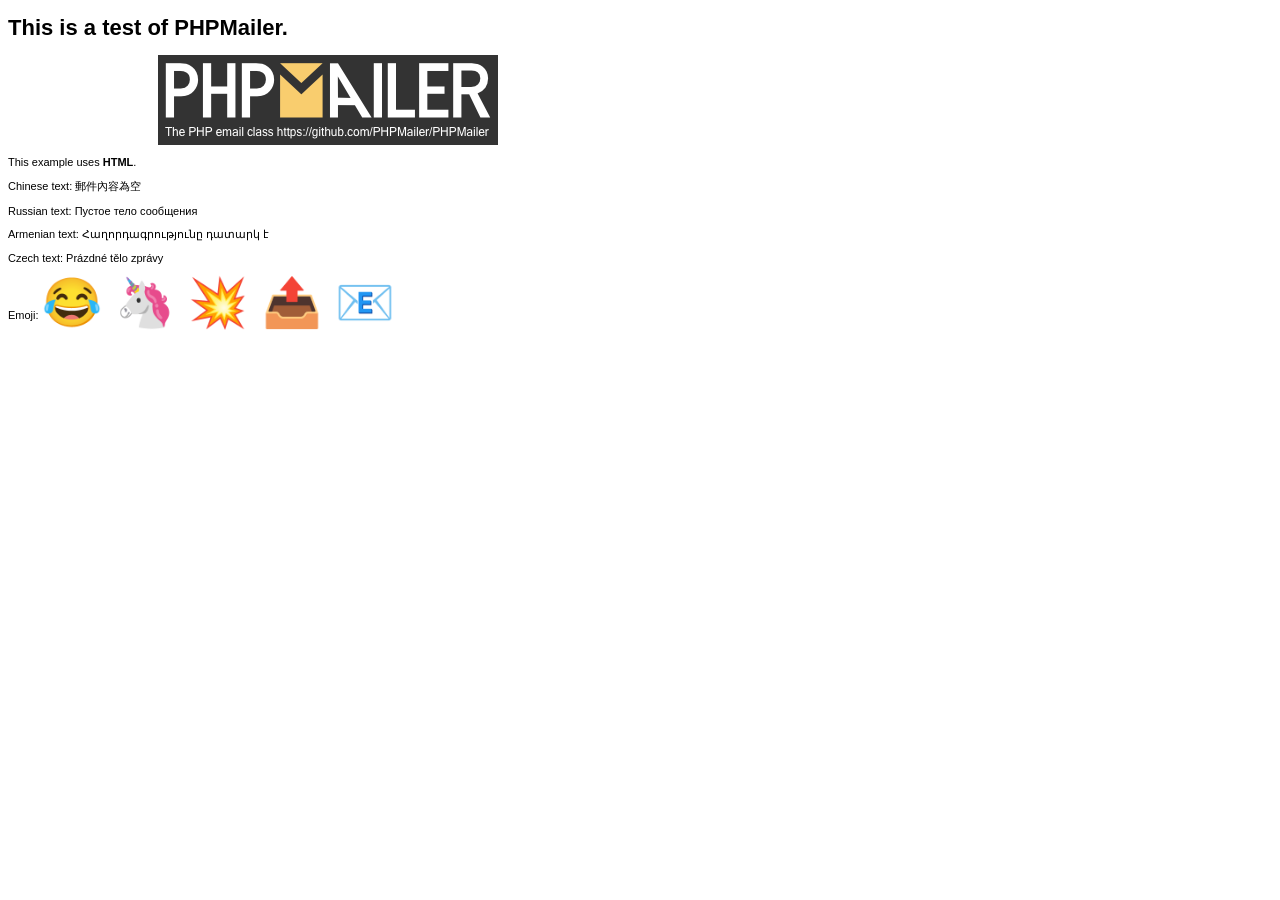
<file: PHPMailer/examples/contentsutf8.html>
<!DOCTYPE HTML PUBLIC "-//W3C//DTD HTML 4.01 Transitional//EN" "http://www.w3.org/TR/html4/loose.dtd">
<html>
<head>
  <meta http-equiv="Content-Type" content="text/html; charset=utf-8">
  <title>PHPMailer Test</title>
</head>
<body>
<div style="width: 640px; font-family: Arial, Helvetica, sans-serif; font-size: 11px;">
  <h1>This is a test of PHPMailer.</h1>
  <div align="center">
    <a href="https://github.com/PHPMailer/PHPMailer/"><img src="images/phpmailer.png" height="90" width="340" alt="PHPMailer rocks"></a>
  </div>
  <p>This example uses <strong>HTML</strong>.</p>
  <p>Chinese text: 郵件內容為空</p>
  <p>Russian text: Пустое тело сообщения</p>
  <p>Armenian text: Հաղորդագրությունը դատարկ է</p>
  <p>Czech text: Prázdné tělo zprávy</p>
  <p>Emoji: <span style="font-size: 48px">😂 🦄 💥 📤 📧</span></p>
</div>
</body>
</html>
</file>
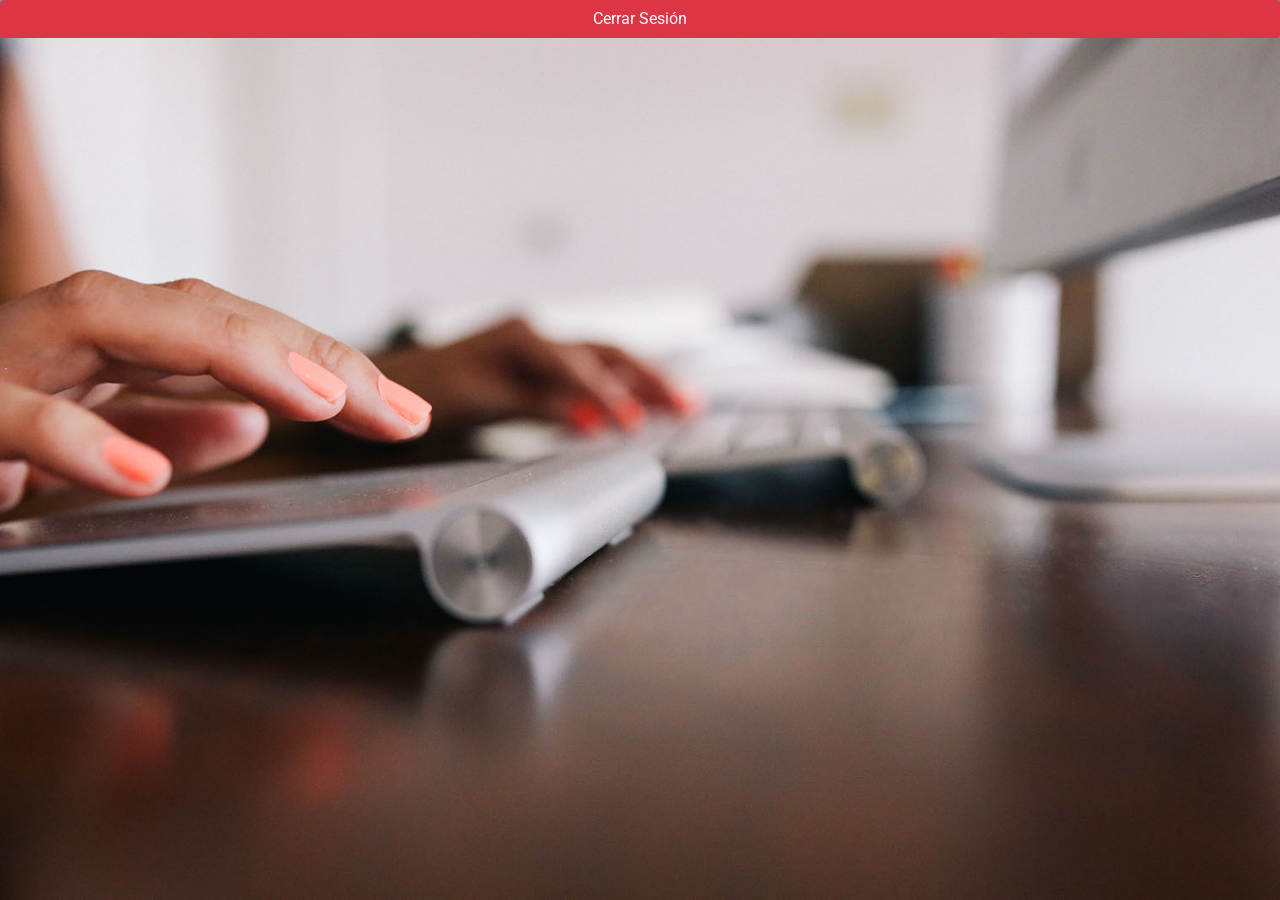
<file: views/general/cerrar_sesion.html>
<!DOCTYPE html>
<html>
<head>
    <title>Work Meter - Cerrar Sesión</title>
    <!-- Meta -->
    <meta charset="utf-8">
    <meta name="application-name" content="Work Meter" lang="es">
    <meta name="description" content="Aplicacion Web para Medir el Desempeño y Clima Organizacional del Programa de Ingenieria de Sistemas de la Universidad Francisco de Paula Santander - Cúcuta, Norte de Santander"/>
    <meta name="Author" content="GIDIS"  lang="es">
    <meta name="Contributors" content="Lizeth Rios Epalza - Derly Zuley Angel Medina - Eismar Johann Paredes Peña" lang="es">
    <meta name="Aditional-Contributors" content="José David Castro García" lang="es">
    <meta name="keywords" content="evaluacion, director, pares, docente, ingenieria, de sistemas, ufps, universidad, francisco, de paula, santander, cucuta, norte de santander, colombia"/>
    <meta name="viewport" content="width=device-width, user-scalable=no, initial-scale=1.0, maximum-scale=1.0, minimum-scale=1.0">
    <!-- Favicon -->
    <link rel='Shortcut icon' type="image/png" href="../../assets/icons/favicon.png">
    <!-- Web Fonts -->
    <link rel="stylesheet" type="text/css" href="../../assets/css/login.css">
    <!-- Font Awesome vr. 5.0.13 -->
    <link rel="stylesheet" href="https://use.fontawesome.com/releases/v5.0.13/css/all.css" integrity="sha384-DNOHZ68U8hZfKXOrtjWvjxusGo9WQnrNx2sqG0tfsghAvtVlRW3tvkXWZh58N9jp" crossorigin="anonymous">
    <!-- Google fonts = Roboto -->
    <link href="https://fonts.googleapis.com/css?family=Roboto" rel="stylesheet">
    <!-- Bootstrap css vr. 4.1.1 -->
    <link rel="stylesheet" href="https://stackpath.bootstrapcdn.com/bootstrap/4.1.1/css/bootstrap.min.css" integrity="sha384-WskhaSGFgHYWDcbwN70/dfYBj47jz9qbsMId/iRN3ewGhXQFZCSftd1LZCfmhktB" crossorigin="anonymous">
</head>
<body>
    <form id="cerrarS-form" action="../../include.php" method="post">
        <!-- Llamado a el router para llamar al metodo -->
        <input type="hidden" name="solicitud" value="close">
        <button type="submit" class="btn btn-danger btn-block btn-flat" value required= "required">Cerrar Sesión</button>
    </form>
</body>
</html>
</file>
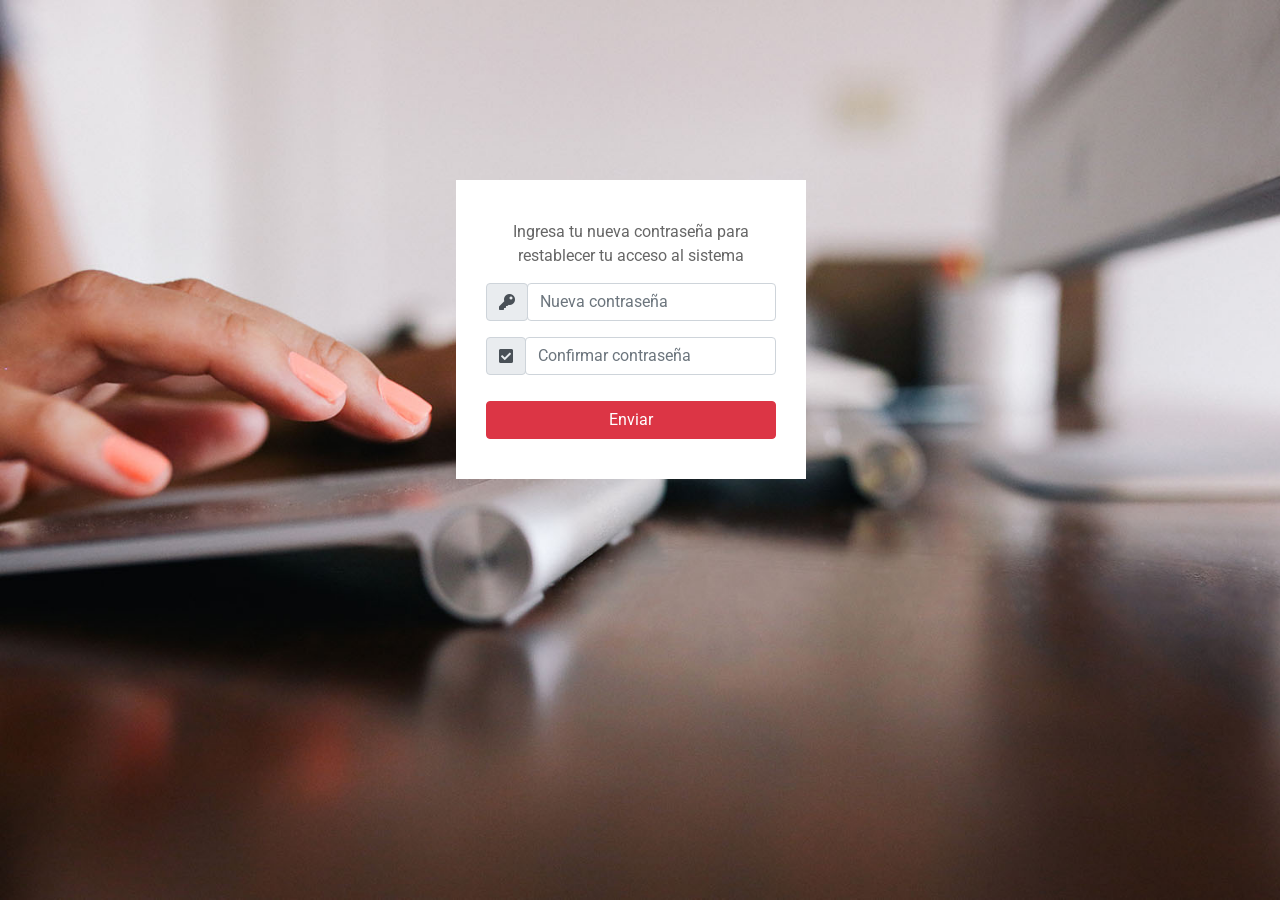
<file: views/general/change_password.html>
<!DOCTYPE html>
<html lang="es">
<head>
    <title>Performance Evaluations - Cambio de Contraseña</title>
    <!-- Meta -->
    <meta charset="utf-8">
    <meta name="application-name" content="Performance Evaluations" lang="es">
    <meta name="description" content="Aplicacion Web para Medir el Desempeño y Clima Organizacional del Programa de Ingenieria de Sistemas de la Universidad Francisco de Paula Santander - Cúcuta, Norte de Santander"/>
    <meta name="Author" content="GIDIS"  lang="es">
    <meta name="Contributors" content="Lizeth Rios Epalza - Eismar Johann Paredes Peña" lang="es">
    <meta name="Aditional-Contributors" content="Derly Zuley Angel Medina - José David Castro García" lang="es">
    <meta name="keywords" content="evaluacion, director, pares, docente, ingenieria, de sistemas, ufps, universidad, francisco, de paula, santander, cucuta, norte de santander, colombia"/>
    <meta name="viewport" content="width=device-width, user-scalable=no, initial-scale=1.0, maximum-scale=1.0, minimum-scale=1.0">
    <!-- Favicon -->
    <link rel='Shortcut icon' type="image/x-icon" href="../../assets/icons/favicon.ico">
    <!-- Web Fonts css-->
    <link rel="stylesheet" type="text/css" href="../../assets/css/login.css">
    <!-- Font Awesome v5.0.13 -->
    <link rel="stylesheet" href="https://use.fontawesome.com/releases/v5.0.13/css/all.css"
          integrity="sha384-DNOHZ68U8hZfKXOrtjWvjxusGo9WQnrNx2sqG0tfsghAvtVlRW3tvkXWZh58N9jp"
          crossorigin="anonymous">
    <!-- Google fonts = Roboto -->
    <link href="https://fonts.googleapis.com/css?family=Roboto" rel="stylesheet">
    <!-- Bootstrap css v4.1.1 -->
    <link rel="stylesheet" href="https://stackpath.bootstrapcdn.com/bootstrap/4.1.1/css/bootstrap.min.css"
          integrity="sha384-WskhaSGFgHYWDcbwN70/dfYBj47jz9qbsMId/iRN3ewGhXQFZCSftd1LZCfmhktB"
          crossorigin="anonymous">
</head>
<body>
<!--Contenido-->
    <div class="password-box">
        <p class="password-box-msg">Ingresa tu nueva contraseña para restablecer tu acceso al sistema</p>
        <!--Formulario de Change-->
        <form id="change-form" action="include.php" method="post" autocomplete="off">
            <fieldset>
                <div class="row align-items-center no-gutters">
                    <div class="form-group has-feedback" style="height: 38px">
                        <div class="cua-group mb-2">
                            <div class="input-group-prepend">
                                <span class="input-group-text" style="height: 38px"><i class="fas fa-key"></i></span>
                            </div>
                            <input type="text" class="form-control" name="newPassword" placeholder="Nueva contraseña" maxlength="50" value required="required">
                        </div>
                    </div>
                </div>
            </fieldset>
            <fieldset>
                <div class="row align-items-center no-gutters">
                    <div class="form-group has-feedback" style="height: 38px">
                        <div class="cua-group mb-2">
                            <div class="input-group-prepend">
                                <span class="input-group-text" style="height: 38px"><i class="fas fa-check-square"></i></span>
                            </div>
                            <input type="text" class="form-control" name="confirmPassword" placeholder="Confirmar contraseña" maxlength="50" value required="required">
                        </div>
                    </div>
                </div>
            </fieldset>
            <div class="col-xs-12 center-block" style="padding-top: 10px">
                <input type="hidden" name="solicitud" value="change">
                <button type="submit" class="btn btn-danger btn-block btn-flat" value required= "required">Enviar</button>
            </div>
        </form>
    </div>
    <!-- Jquery v3.3.1 -->
    <script src="http://code.jquery.com/jquery-3.3.1.min.js"></script>
    <!-- Ajax v1.14.3-->
    <script src="https://cdnjs.cloudflare.com/ajax/libs/popper.js/1.14.3/umd/popper.min.js"
            integrity="sha384-ZMP7rVo3mIykV+2+9J3UJ46jBk0WLaUAdn689aCwoqbBJiSnjAK/l8WvCWPIPm49"
            crossorigin="anonymous"></script>
    <!-- Bootstrap js v4.1.1 -->
    <script src="https://stackpath.bootstrapcdn.com/bootstrap/4.1.1/js/bootstrap.min.js"
        integrity="sha384-smHYKdLADwkXOn1EmN1qk/HfnUcbVRZyYmZ4qpPea6sjB/pTJ0euyQp0Mk8ck+5T"
        crossorigin="anonymous"></script>
</body>
</html>
</file>
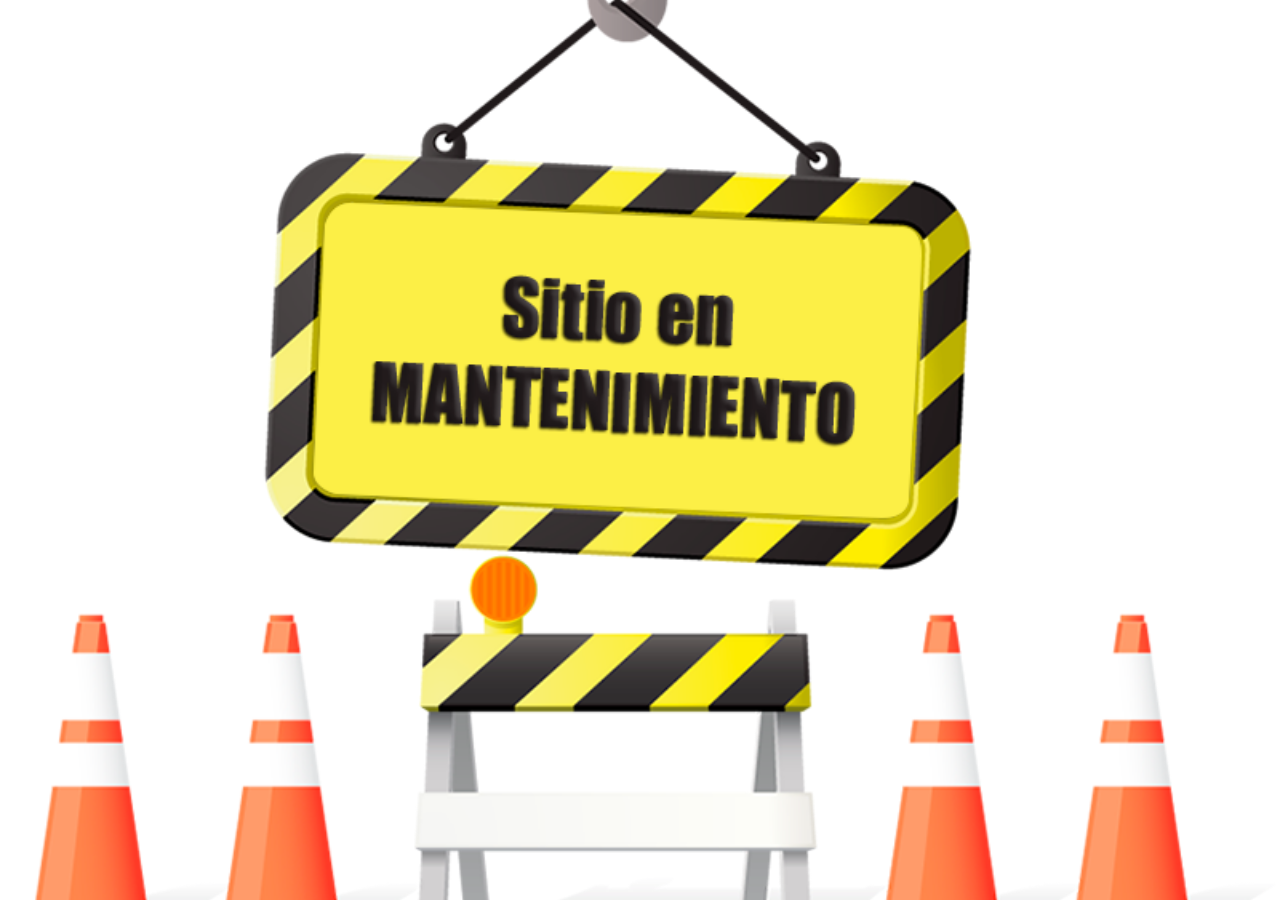
<file: views/general/mantenimiento.html>
<!DOCTYPE html>
<html>
<head>
  <title>Performance Evaluations - Mantenimiento</title>
  <!-- Meta -->
  <meta charset="utf-8">
  <meta name="application-name" content="Performance Evaluations" lang="es">
  <meta name="description" content="Aplicacion Web para Medir el Desempeño y Clima Organizacional del Programa de Ingenieria de Sistemas de la Universidad Francisco de Paula Santander - Cúcuta, Norte de Santander"/>
  <meta name="Author" content="GIDIS"  lang="es">
  <meta name="Contributors" content="Lizeth Rios Epalza - Eismar Johann Paredes Peña" lang="es">
  <meta name="Aditional-Contributors" content="Derly Zuley Angel Medina - José David Castro García" lang="es">
  <meta name="keywords" content="evaluacion, director, pares, docente, ingenieria, de sistemas, ufps, universidad, francisco, de paula, santander, cucuta, norte de santander, colombia"/>
  <meta name="viewport" content="width=device-width, user-scalable=no, initial-scale=1.0, maximum-scale=1.0, minimum-scale=1.0">
  <!-- Favicon -->
  <link rel='Shortcut icon' type="image/png" href="../../assets/icons/favicon.png">
  <!-- Web Fonts -->
  <link rel="stylesheet" type="text/css" href="../../assets/css/login.css">
  <!-- Font Awesome vr. 5.0.13 -->
  <link rel="stylesheet" href="https://use.fontawesome.com/releases/v5.0.13/css/all.css" integrity="sha384-DNOHZ68U8hZfKXOrtjWvjxusGo9WQnrNx2sqG0tfsghAvtVlRW3tvkXWZh58N9jp" crossorigin="anonymous">
  <!-- Google fonts = Roboto -->
  <link href="https://fonts.googleapis.com/css?family=Roboto" rel="stylesheet">
  <!-- Bootstrap css vr. 4.1.1 -->
  <link rel="stylesheet" href="https://stackpath.bootstrapcdn.com/bootstrap/4.1.1/css/bootstrap.min.css" integrity="sha384-WskhaSGFgHYWDcbwN70/dfYBj47jz9qbsMId/iRN3ewGhXQFZCSftd1LZCfmhktB" crossorigin="anonymous">
</head>
<body style="margin-top: 620px; background-image:url(../../assets/imgs/sitiomantenimiento.png); background-repeat: no-repeat; background-position: center center">
</body>
</html>
</file>
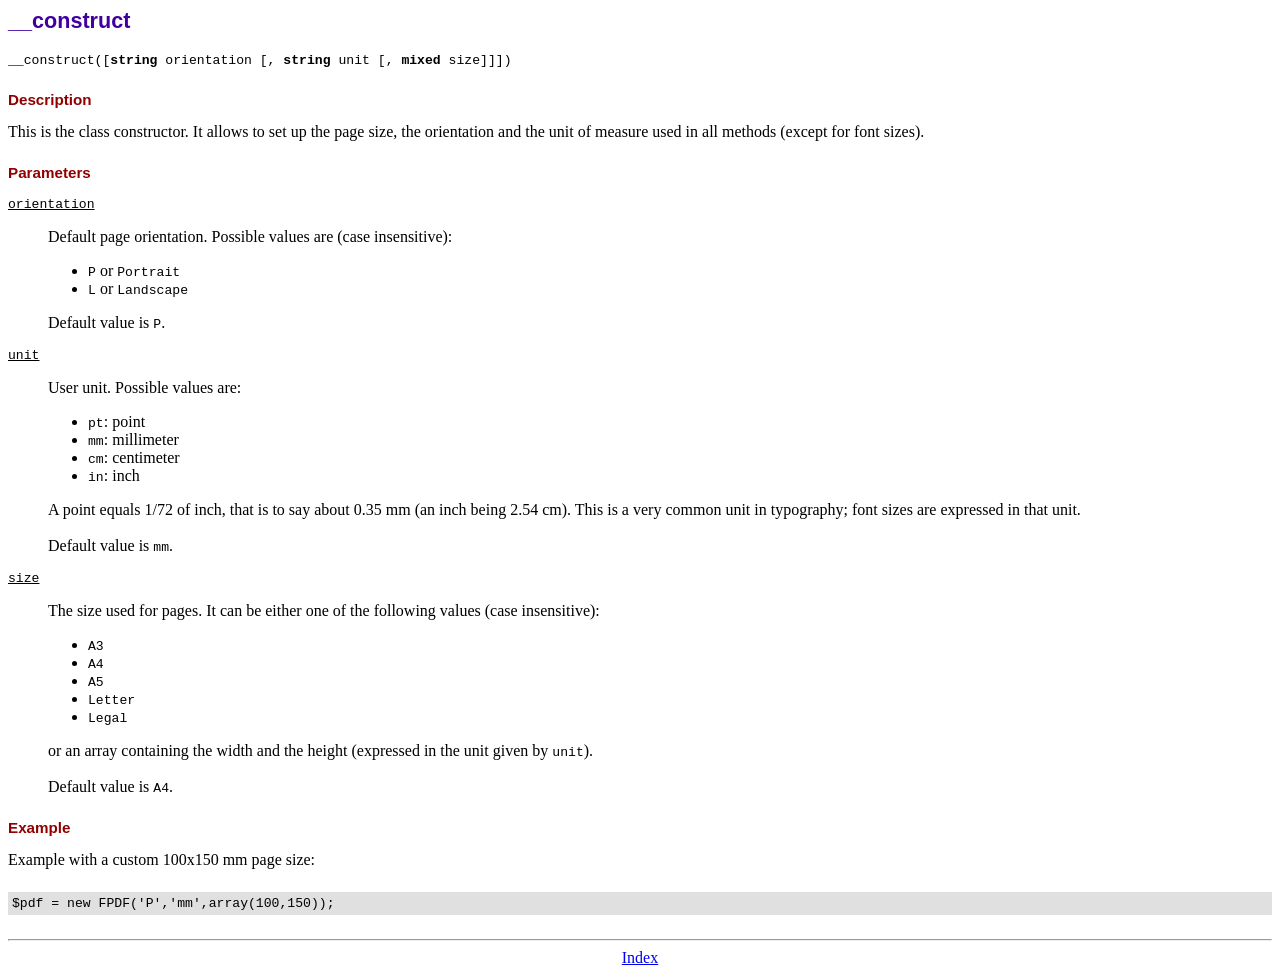
<file: libs/fpdf/doc/__construct.htm>
<!DOCTYPE html PUBLIC "-//W3C//DTD HTML 4.01 Transitional//EN">
<html>
<head>
<meta http-equiv="Content-Type" content="text/html; charset=ISO-8859-1">
<title>__construct</title>
<link type="text/css" rel="stylesheet" href="../fpdf.css">
</head>
<body>
<h1>__construct</h1>
<code>__construct([<b>string</b> orientation [, <b>string</b> unit [, <b>mixed</b> size]]])</code>
<h2>Description</h2>
This is the class constructor. It allows to set up the page size, the orientation and the
unit of measure used in all methods (except for font sizes).
<h2>Parameters</h2>
<dl class="param">
<dt><code>orientation</code></dt>
<dd>
Default page orientation. Possible values are (case insensitive):
<ul>
<li><code>P</code> or <code>Portrait</code></li>
<li><code>L</code> or <code>Landscape</code></li>
</ul>
Default value is <code>P</code>.
</dd>
<dt><code>unit</code></dt>
<dd>
User unit. Possible values are:
<ul>
<li><code>pt</code>: point</li>
<li><code>mm</code>: millimeter</li>
<li><code>cm</code>: centimeter</li>
<li><code>in</code>: inch</li>
</ul>
A point equals 1/72 of inch, that is to say about 0.35 mm (an inch being 2.54 cm). This
is a very common unit in typography; font sizes are expressed in that unit.
<br>
<br>
Default value is <code>mm</code>.
</dd>
<dt><code>size</code></dt>
<dd>
The size used for pages. It can be either one of the following values (case insensitive):
<ul>
<li><code>A3</code></li>
<li><code>A4</code></li>
<li><code>A5</code></li>
<li><code>Letter</code></li>
<li><code>Legal</code></li>
</ul>
or an array containing the width and the height (expressed in the unit given by <code>unit</code>).<br>
<br>
Default value is <code>A4</code>.
</dd>
</dl>
<h2>Example</h2>
Example with a custom 100x150 mm page size:
<div class="doc-source">
<pre><code>$pdf = new FPDF('P','mm',array(100,150));</code></pre>
</div>
<hr style="margin-top:1.5em">
<div style="text-align:center"><a href="index.htm">Index</a></div>
</body>
</html>
</file>
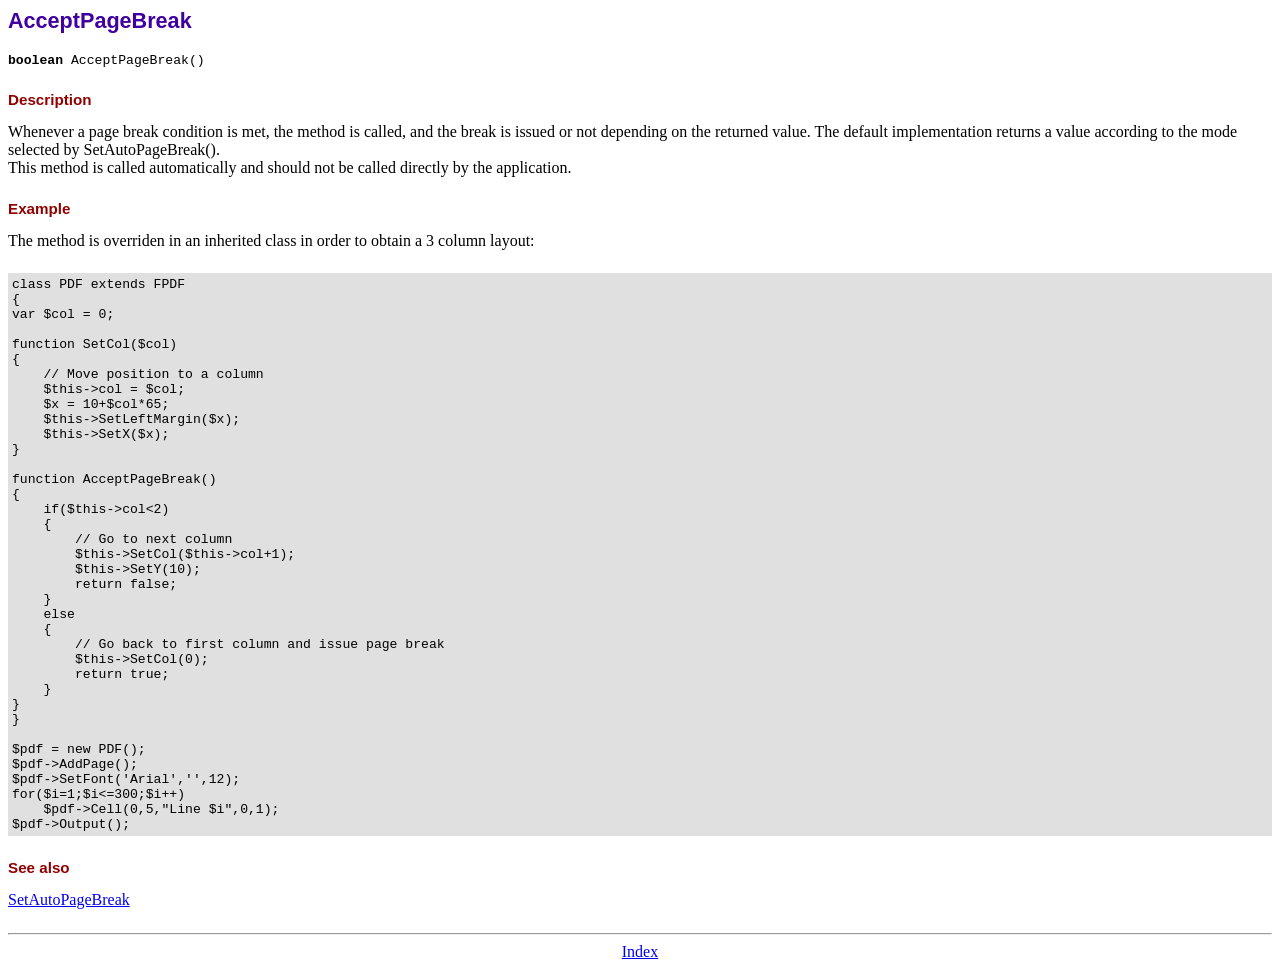
<file: libs/fpdf/doc/acceptpagebreak.htm>
<!DOCTYPE html PUBLIC "-//W3C//DTD HTML 4.01 Transitional//EN">
<html>
<head>
<meta http-equiv="Content-Type" content="text/html; charset=ISO-8859-1">
<title>AcceptPageBreak</title>
<link type="text/css" rel="stylesheet" href="../fpdf.css">
</head>
<body>
<h1>AcceptPageBreak</h1>
<code><b>boolean</b> AcceptPageBreak()</code>
<h2>Description</h2>
Whenever a page break condition is met, the method is called, and the break is issued or not
depending on the returned value. The default implementation returns a value according to the
mode selected by SetAutoPageBreak().
<br>
This method is called automatically and should not be called directly by the application.
<h2>Example</h2>
The method is overriden in an inherited class in order to obtain a 3 column layout:
<div class="doc-source">
<pre><code>class PDF extends FPDF
{
var $col = 0;

function SetCol($col)
{
    // Move position to a column
    $this-&gt;col = $col;
    $x = 10+$col*65;
    $this-&gt;SetLeftMargin($x);
    $this-&gt;SetX($x);
}

function AcceptPageBreak()
{
    if($this-&gt;col&lt;2)
    {
        // Go to next column
        $this-&gt;SetCol($this-&gt;col+1);
        $this-&gt;SetY(10);
        return false;
    }
    else
    {
        // Go back to first column and issue page break
        $this-&gt;SetCol(0);
        return true;
    }
}
}

$pdf = new PDF();
$pdf-&gt;AddPage();
$pdf-&gt;SetFont('Arial','',12);
for($i=1;$i&lt;=300;$i++)
    $pdf-&gt;Cell(0,5,"Line $i",0,1);
$pdf-&gt;Output();</code></pre>
</div>
<h2>See also</h2>
<a href="setautopagebreak.htm">SetAutoPageBreak</a>
<hr style="margin-top:1.5em">
<div style="text-align:center"><a href="index.htm">Index</a></div>
</body>
</html>
</file>
<file: libs/fpdf/fpdf.css>
body {font-family:"Times New Roman",serif}
h1 {font:bold 135% Arial,sans-serif; color:#4000A0; margin-bottom:0.9em}
h2 {font:bold 95% Arial,sans-serif; color:#900000; margin-top:1.5em; margin-bottom:1em}
dl.param dt {text-decoration:underline}
dl.param dd {margin-top:1em; margin-bottom:1em}
dl.param ul {margin-top:1em; margin-bottom:1em}
tt, code, kbd {font-family:"Courier New",Courier,monospace; font-size:82%}
div.source {margin-top:1.4em; margin-bottom:1.3em}
div.source pre {display:table; border:1px solid #24246A; width:100%; margin:0em; font-family:inherit; font-size:100%}
div.source code {display:block; border:1px solid #C5C5EC; background-color:#F0F5FF; padding:6px; color:#000000}
div.doc-source {margin-top:1.4em; margin-bottom:1.3em}
div.doc-source pre {display:table; width:100%; margin:0em; font-family:inherit; font-size:100%}
div.doc-source code {display:block; background-color:#E0E0E0; padding:4px}
.kw {color:#000080; font-weight:bold}
.str {color:#CC0000}
.cmt {color:#008000}
p.demo {text-align:center; margin-top:-0.9em}
a.demo {text-decoration:none; font-weight:bold; color:#0000CC}
a.demo:link {text-decoration:none; font-weight:bold; color:#0000CC}
a.demo:hover {text-decoration:none; font-weight:bold; color:#0000FF}
a.demo:active {text-decoration:none; font-weight:bold; color:#0000FF}
</file>
<file: assets/css/login.css>
body{
	margin: 0;
	padding: 0;
	background: url(../../assets/imgs/fondoLogin.jpg) no-repeat fixed;
	background-size: cover;
	font-family: 'Roboto', sans-serif;
}
.form-control{
	padding: 5px 16px;
}
.login-box{
	width: 350px;
	height: 390px;
	background-color: white;
	top: 20%;
	right: 37%;
	position: absolute;
	box-sizing: border-box;
	padding: 70px 30px;
}
.login-box-msg{
	margin: 0;
	padding: 60px 0 0 0;
	font-size: 16px;
	font-family: 'Roboto', sans-serif;
	text-align: center;
}
.bannerImg{
	width: 350px;
	height: 100px;
	position: absolute;
	top: 10px;
	right: 0px;
	background: #d95340;
}
h1{
	margin: 0;
	padding: 0 0 20px;
	text-align: center;
	font-size: 22px;
}
.login-box p{
	margin: 0;
	padding-bottom: 15px;
	font-family: 'Roboto', sans-serif;
	font-weight: 400;
	text-align: center;
	color: #666;
}
.cua-group {
	width: 290px;
	right: 30px;
	display: flex;
}
.cua-group-icon {
	right: 39px;
	display: flow-root;
	padding: .375rem .75rem;
	color: #495057;
	background-color: #e9ecef;
	border: 1px solid #ced4da;
}
.login-box input{
	margin-bottom: 20px;
	font-family: 'Roboto', sans-serif;
}
.login-box a{
	text-decoration: none;
	font-size: 16px;
	font-family: 'Roboto', sans-serif;
}
.login-box button {
	font-family: 'Roboto', sans-serif;
}
.pie-t{
	color: #fff;
	padding: 0;
	position: absolute;
	top: 97%;
	left: 50%;
	-webkit-transform: translate(-50%, -50%);
}
.recuperar-t{
	color: #a94442;
	text-align: center;
	margin: 0px;
	padding: 15px;
}

.modal-dialog{
	width: 400px;
}

.modal-dialog p{
	font-family: 'Roboto', sans-serif;
	font-size: 20px;
	font-weight: bold;
	text-align: center;
	padding-bottom: 0px;

}
.modal-dialog input {
	width: 100%;
	margin-bottom: 20px;
	font-family: 'Roboto', sans-serif;
}
.modal-dialog button {
	font-family: 'Roboto', sans-serif;
}
.password-box{
	width: 350px;
	background-color: white;
	top: 20%;
	right: 37%;
	position: absolute;
	box-sizing: border-box;
	padding: 40px 30px;
}
.password-box-msg{
    margin: 0;
    font-size: 16px;
    font-family: 'Roboto', sans-serif;
    text-align: center;
}
.password-box p{
    margin: 0;
    padding-bottom: 15px;
    font-family: 'Roboto', sans-serif;
    font-weight: 400;
    text-align: center;
    color: #666;
}
.password-box input{
    margin-bottom: 20px;
    font-family: 'Roboto', sans-serif;
}
.password-box a{
    text-decoration: none;
    font-size: 16px;
    font-family: 'Roboto', sans-serif;
}
.password-box button {
    font-family: 'Roboto', sans-serif;
}
</file>
